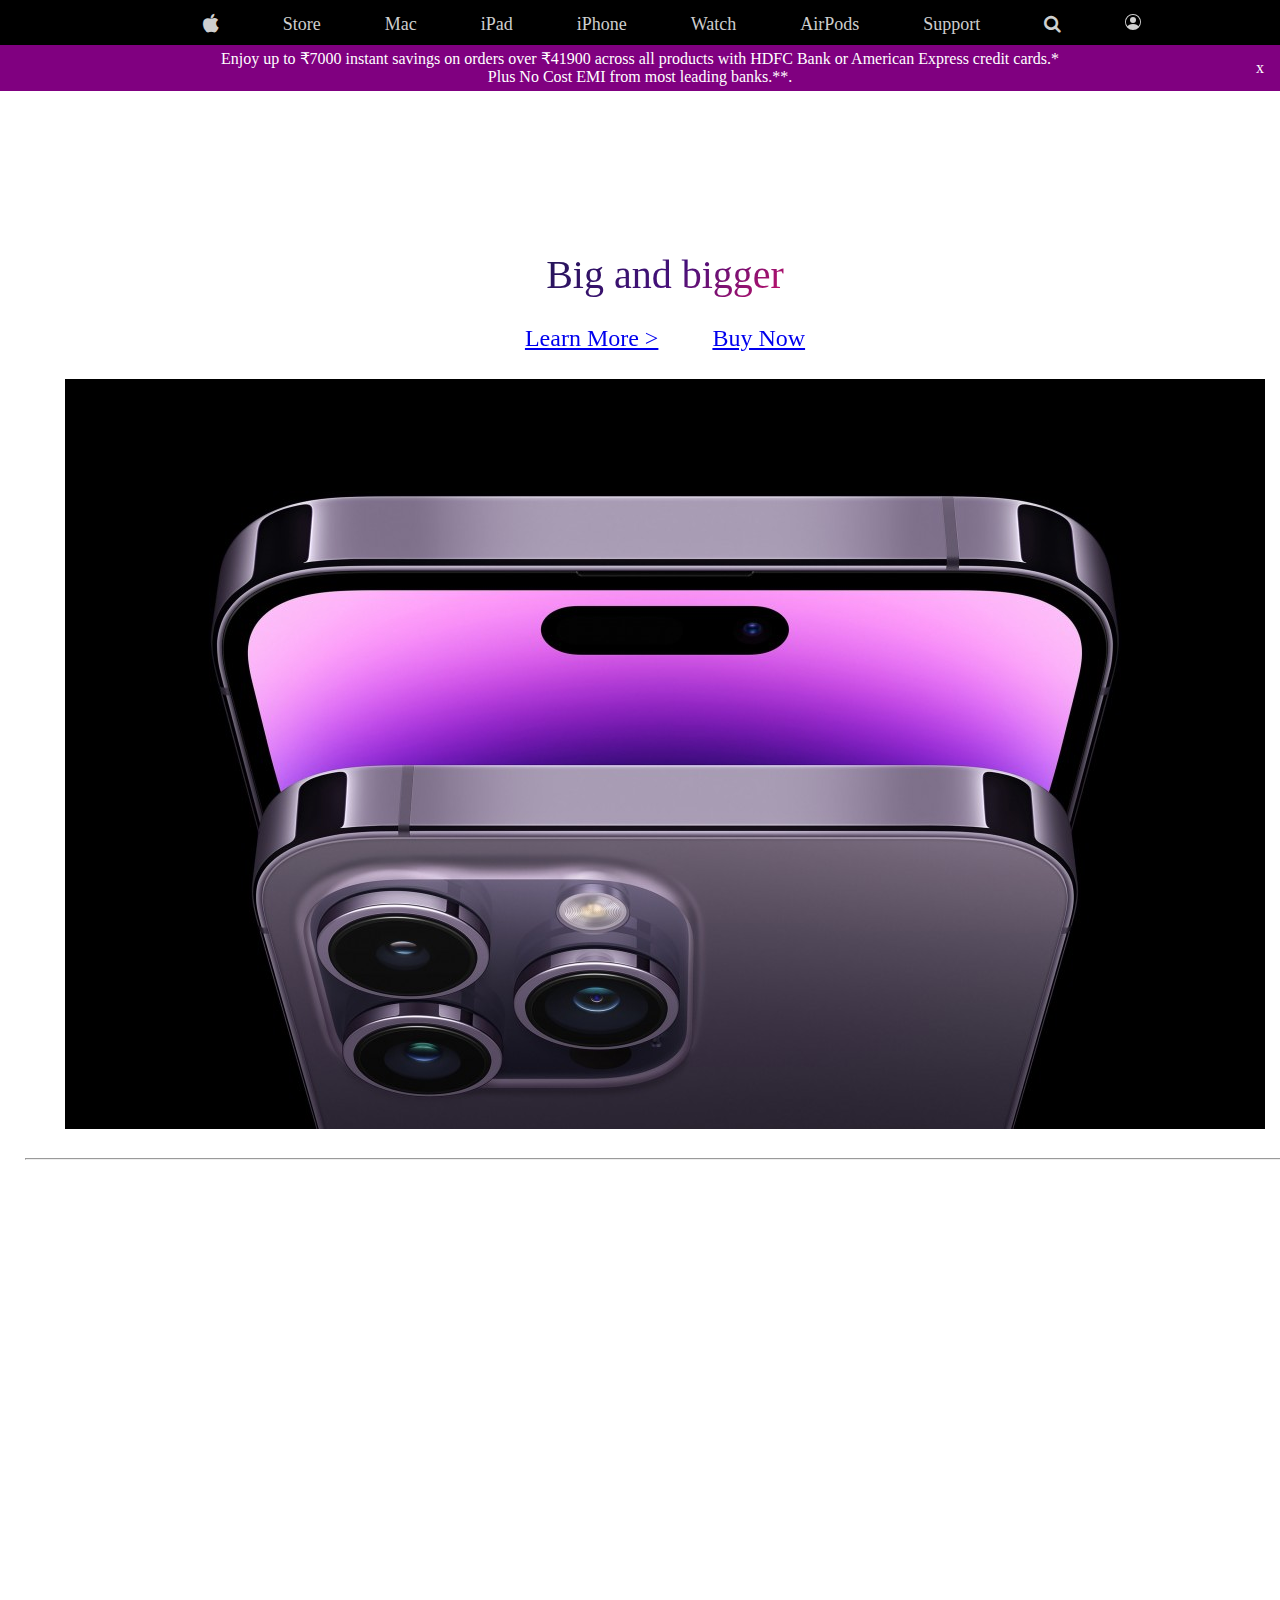
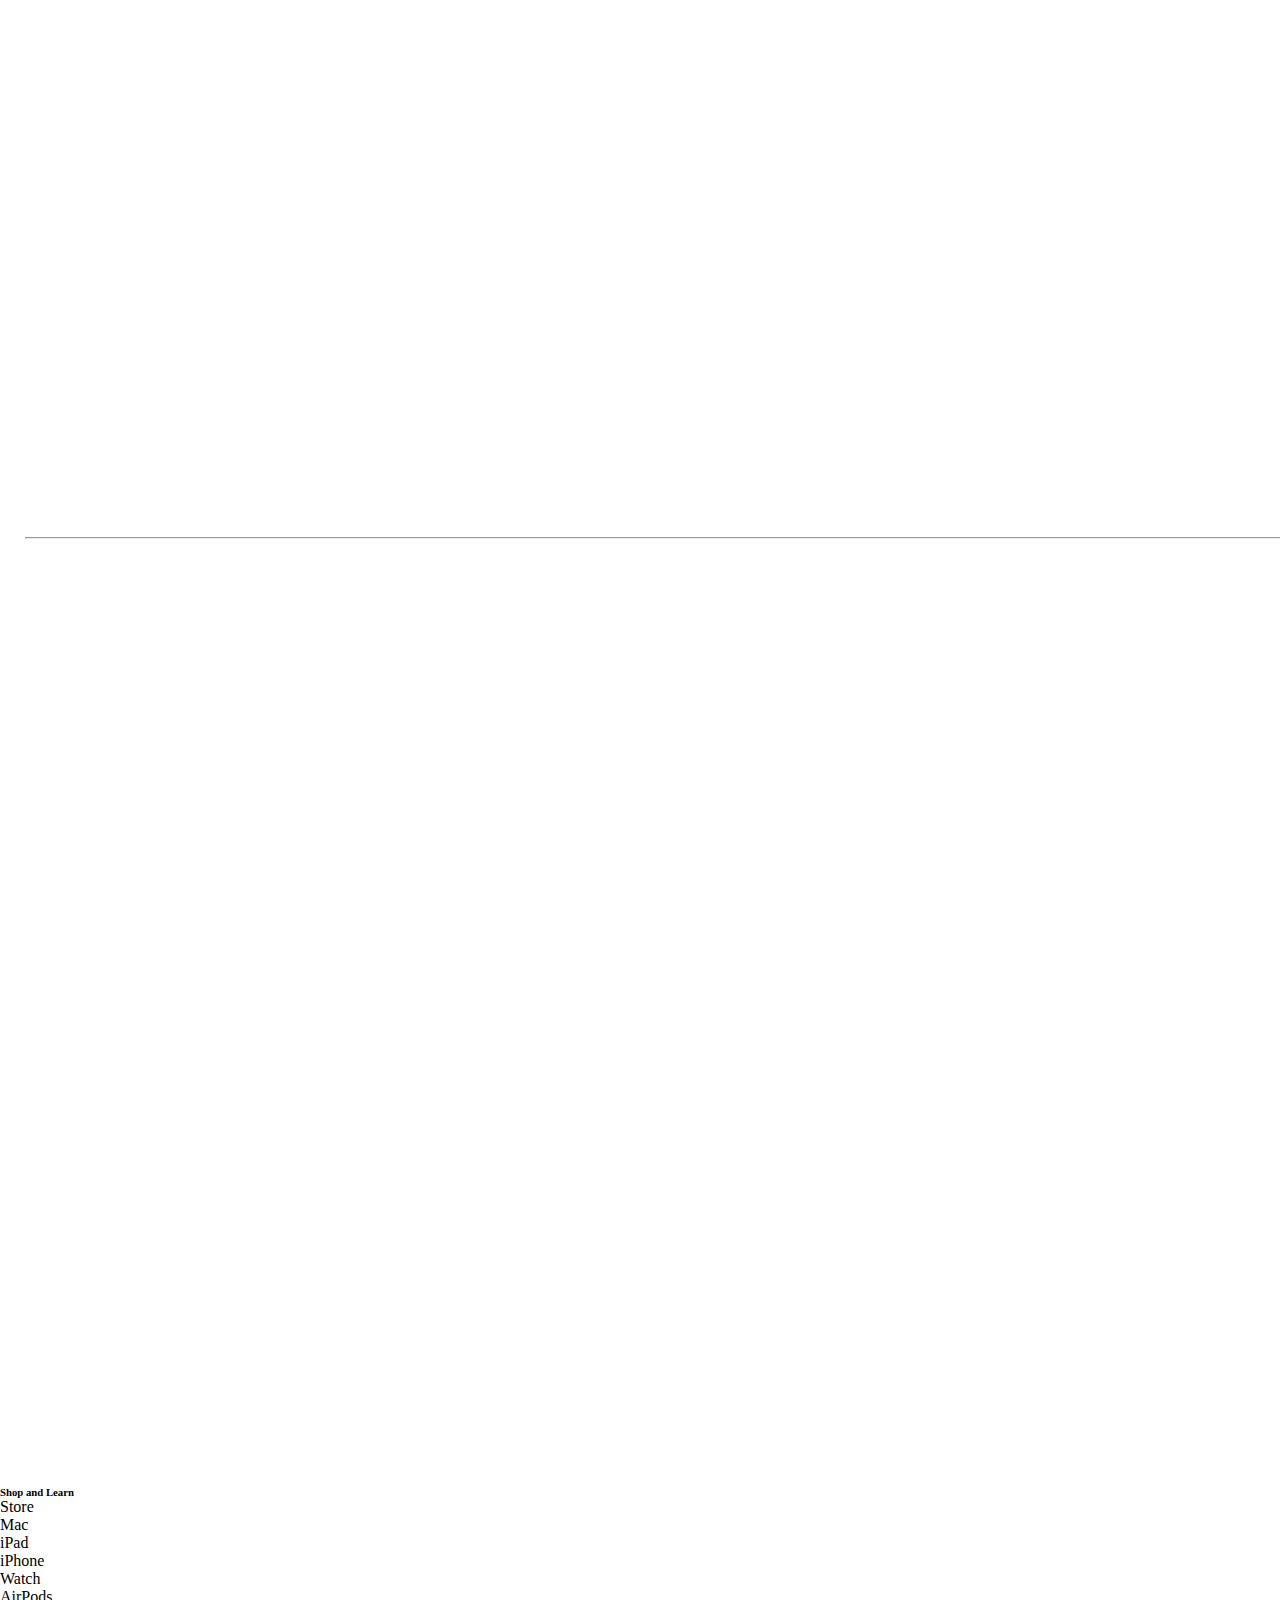
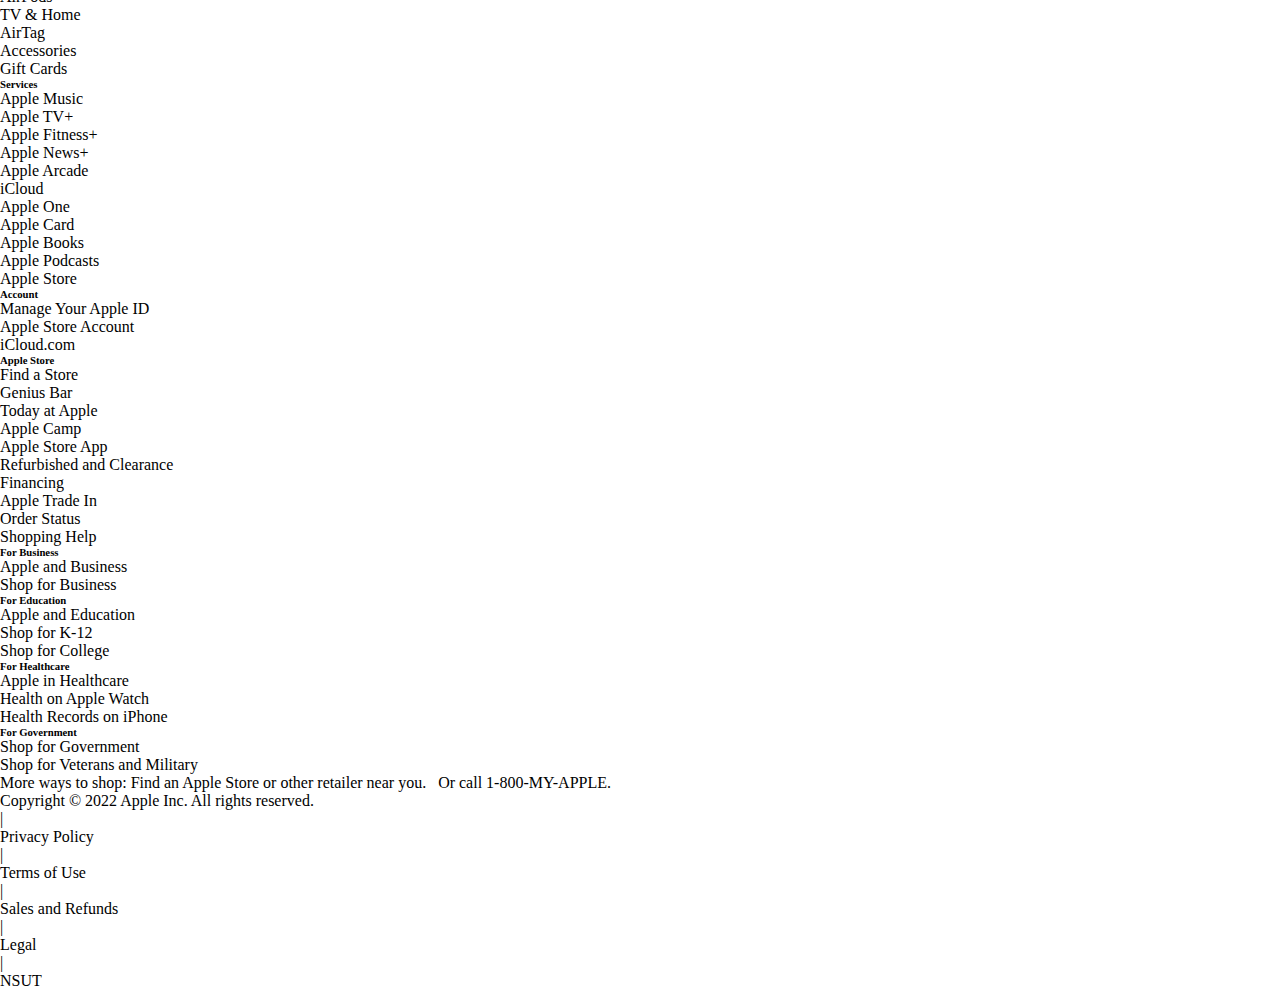
<file: index.html>
<!DOCTYPE html>
<html lang="en">

<head>
    <meta charset="UTF-8">
    <meta http-equiv="X-UA-Compatible" content="IE=edge">
    <meta name="viewport" content="width=device-width, initial-scale=1.0">
    <link rel="icon" href="images/appleLogo.jpg" type="image/icon type">
    <link rel="stylesheet" href="https://cdnjs.cloudflare.com/ajax/libs/font-awesome/4.7.0/css/font-awesome.min.css">
    <title>Apple_NSUT |Landing Page</title>
    <link href="https://unpkg.com/aos@2.3.1/dist/aos.css" rel="stylesheet">
    <link rel="stylesheet" href="animatechar.css">
    <link rel="stylesheet" href="style.css">
    <link rel="stylesheet" href="logoflip.css">
    <link rel="stylesheet" href="../navbar.css">
    
</head>

<body>
    <nav  style="width:100%"class="navbar">
        <ul>
            <li class="flipchar"> <a href="#"><i class="fa fa-apple" style="font-size:20px"></i></a> </li>
            <li > <a href="store/store.html">Store</a> </li>
        
            <li> <a href="mac/mac.html">Mac</a> </li>
            <li> <a href="ipad/ipad.html">iPad</a> </li>
            <li> <a href="i phone/iphone.html">iPhone</a> </li>
            <li> <a href="watch/watch.html">Watch</a> </li>
            <li> <a href="ipod/ipod.html">AirPods</a> </li>
            <li> <a href="support/support.html">Support</a> </li>
          
            <li> <a href="#"><is class="fa fa-search"></a> </li>
            <li> <a class="nav-link" href="log-in.html"><svg xmlns="http://www.w3.org/2000/svg" width="16" height="16" fill="currentColor" class="bi bi-person-circle" viewBox="0 0 16 16">
                <path d="M11 6a3 3 0 1 1-6 0 3 3 0 0 1 6 0z"/>
                <path fill-rule="evenodd" d="M0 8a8 8 0 1 1 16 0A8 8 0 0 1 0 8zm8-7a7 7 0 0 0-5.468 11.37C3.242 11.226 4.805 10 8 10s4.757 1.225 5.468 2.37A7 7 0 0 0 8 1z"/>
              </svg></a> </li>
        </ul>
    </nav>

    <div class="discount">
        Enjoy up to ₹7000 instant savings on orders over ₹41900 across all products with HDFC Bank or American Express
        credit cards.*<br>
        Plus No Cost EMI from most leading banks.**.<span class="close">x</span></li>
    </div>


    

    <div class="image">

        

        <div class="subimg" data-aos="fade-up"
        data-aos-anchor-placement="center-bottom">
            <div class="content">
                <h1 class="lists"  style="color:white" >iPhone 14</h1>
                <h2 style="color:white" class="animatechar">Big and bigger</h2>
               <ul>
                <li> <a href="#">Learn More ></i></a> </li>
                <li>  <a href="https://www.amazon.in/Apple-iPhone-14-128GB-Midnight/dp/B0BDHX8Z63" class="card-link " >Buy Now</a></li>
               </ul>
            </div>
           <img  class="mainphoto" src="iphone14pro.jpg" alt="img" >
        </div>
<hr>
        <div class="subimg" style="background-color:black" data-aos="fade-up"
        data-aos-anchor-placement="center-bottom">
            <div class="content">
                <h1 class="lists" style="color:white">iPhone 14 Pro</h1>
                <h2 style="color:white" class="animatechar">Pro. Beyond</h2>
               <ul>
                <li> <a href="#">Learn More ></i></a> </li>
                <li> <a href="#">Buy > </a> </li>
               </ul>
            </div>
            <a href="i phone/iphone.html " ><img class="mainphoto" src="14iphone.jpg" alt="img"  ></a>
        </div>
<hr>
        <div class="subimg" style="background-color:black" data-aos="fade-up"
        data-aos-anchor-placement="center-bottom">
            <div class="content">
                <h1 class="lists"style="color:white"> <i class="fa fa-apple"></i> Watch</h1>
                <h2  class="animatechar">Series 8</h2>
               <ul>
                <li> <a href="#">Learn More ></i></a> </li>
                <li> <a href="#">Buy > </a> </li>
               </ul>
            </div>
            <img  class="mainphoto" src="watch.png" alt="img">
        </div>
    </div>

  <footer>
<div class="footmain">

<div class="footlist"><h6>Shop and Learn</h6>
   <ul>
   <li> Store</li>
   <li> Mac</li>
   <li> iPad</li>
   <li> iPhone</li>
   <li> Watch</li>
   <li> AirPods</li>
   <li> TV & Home</li>
   <li> AirTag</li>
   <li> Accessories</li>
   <li> Gift Cards</li>
</ul>
</div>
<div class="footlist">
   <h6> Services</h6>
   <ul>
       <li> Apple Music</li>
        <li>Apple TV+</li>
        <li>Apple Fitness+</li>
        <li>Apple News+</li>
        <li>Apple Arcade</li>
        <li>iCloud</li>
        <li>Apple One</li>
        <li>Apple Card</li>
        <li>Apple Books</li>
        <li>Apple Podcasts</li>
        <li>Apple Store</li>
    </ul>
       
   
    
       <h6> Account</h6>
       <ul>
       <li> Manage Your Apple ID </li>
       <li> Apple Store Account </li>
       <li> iCloud.com     </li>
</ul>
</div>
<div class="footlist">
   <h6> Apple Store</h6>
   <ul>
      <li>Find a Store</li>
      <li>Genius Bar</li>
      <li>Today at Apple</li>
      <li>Apple Camp</li>
      <li>Apple Store App</li>
      <li>Refurbished and Clearance</li>
      <li>Financing</li>
      <li>Apple Trade In</li>
      <li>Order Status</li>
      <li>Shopping Help</li>
</ul>
</div>
<div class="footlist"> <h6>For Business</h6>
   <ul>
   <li> Apple and Business</li>
   <li> Shop for Business</li></ul>
     <h6>For Education</h6>
    <ul><li>Apple and Education</li>
    <li>Shop for K-12</li>
    <li>Shop for College</li></ul>
     <h6>For Healthcare</h6>
   <ul> <li>Apple in Healthcare</li>
    <li>Health on Apple Watch</li>
    <li>Health Records on iPhone</li></ul>
    <h6>For Government</h6>
   <ul> <li>Shop for Government</li>
    <li>Shop for Veterans and Military</li></ul>

</div>
<div class="footlist"></div>

</div>
<div class="foottext">More ways to shop: Find an Apple Store or other retailer near you. &nbsp; Or call 1-800-MY-APPLE.</div>

<div class="footlast">
    <div class="lastlist">Copyright © 2022 Apple Inc. All rights reserved.</div>
    
    <div class="lastlist">|</div>
    <div class="lastlist">Privacy Policy</div>
    <div class="lastlist">|</div>
    <div class="lastlist"> Terms of Use</div>
    <div class="lastlist">|</div>
    <div class="lastlist"> Sales and Refunds</div>
    <div class="lastlist">|</div>
    <div class="lastlist"> Legal</div>
    <div class="lastlist">|</div>
    <div class="lastlist"> NSUT</div>
</div>

  </footer>



</body>





<script src="script.js"></script>
<script src="https://unpkg.com/aos@2.3.1/dist/aos.js"></script>
      <script>
        AOS.init();
      </script>
      <script src="../script.js"></script>
</html>
</file>
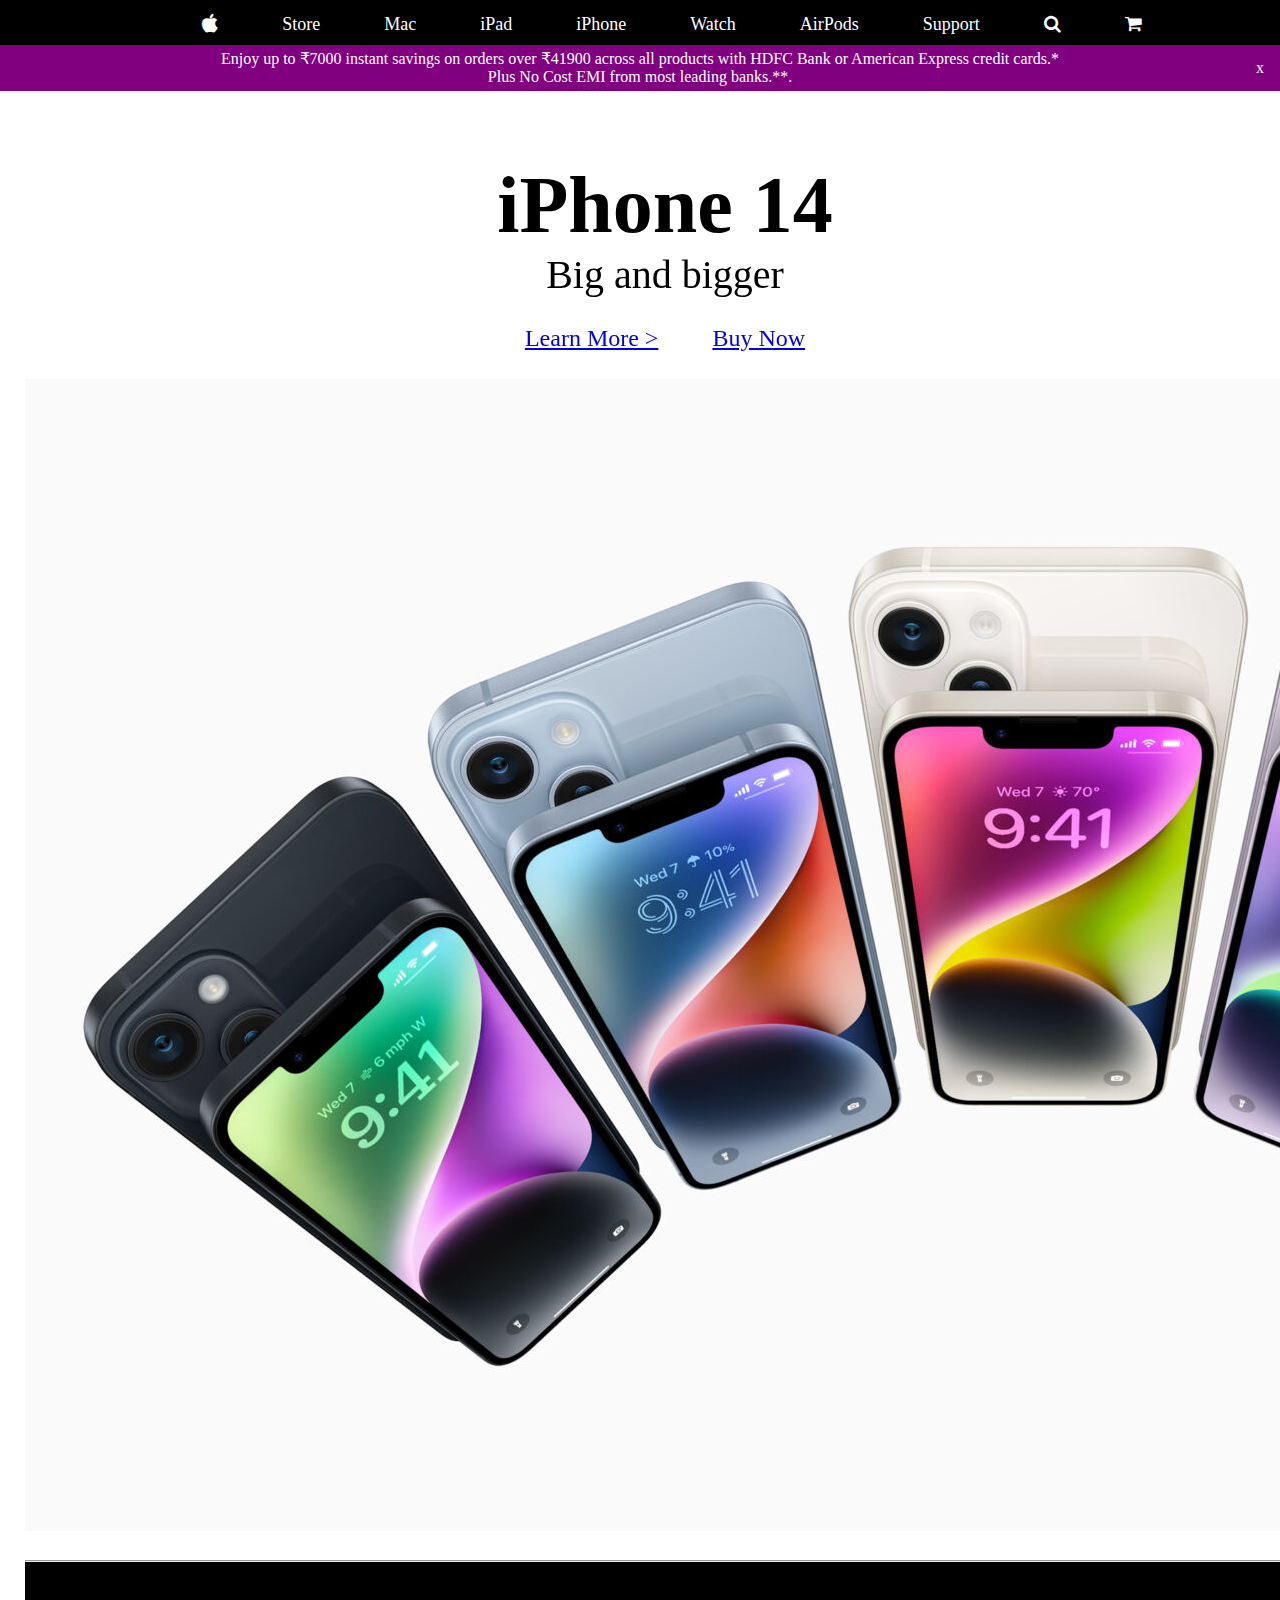
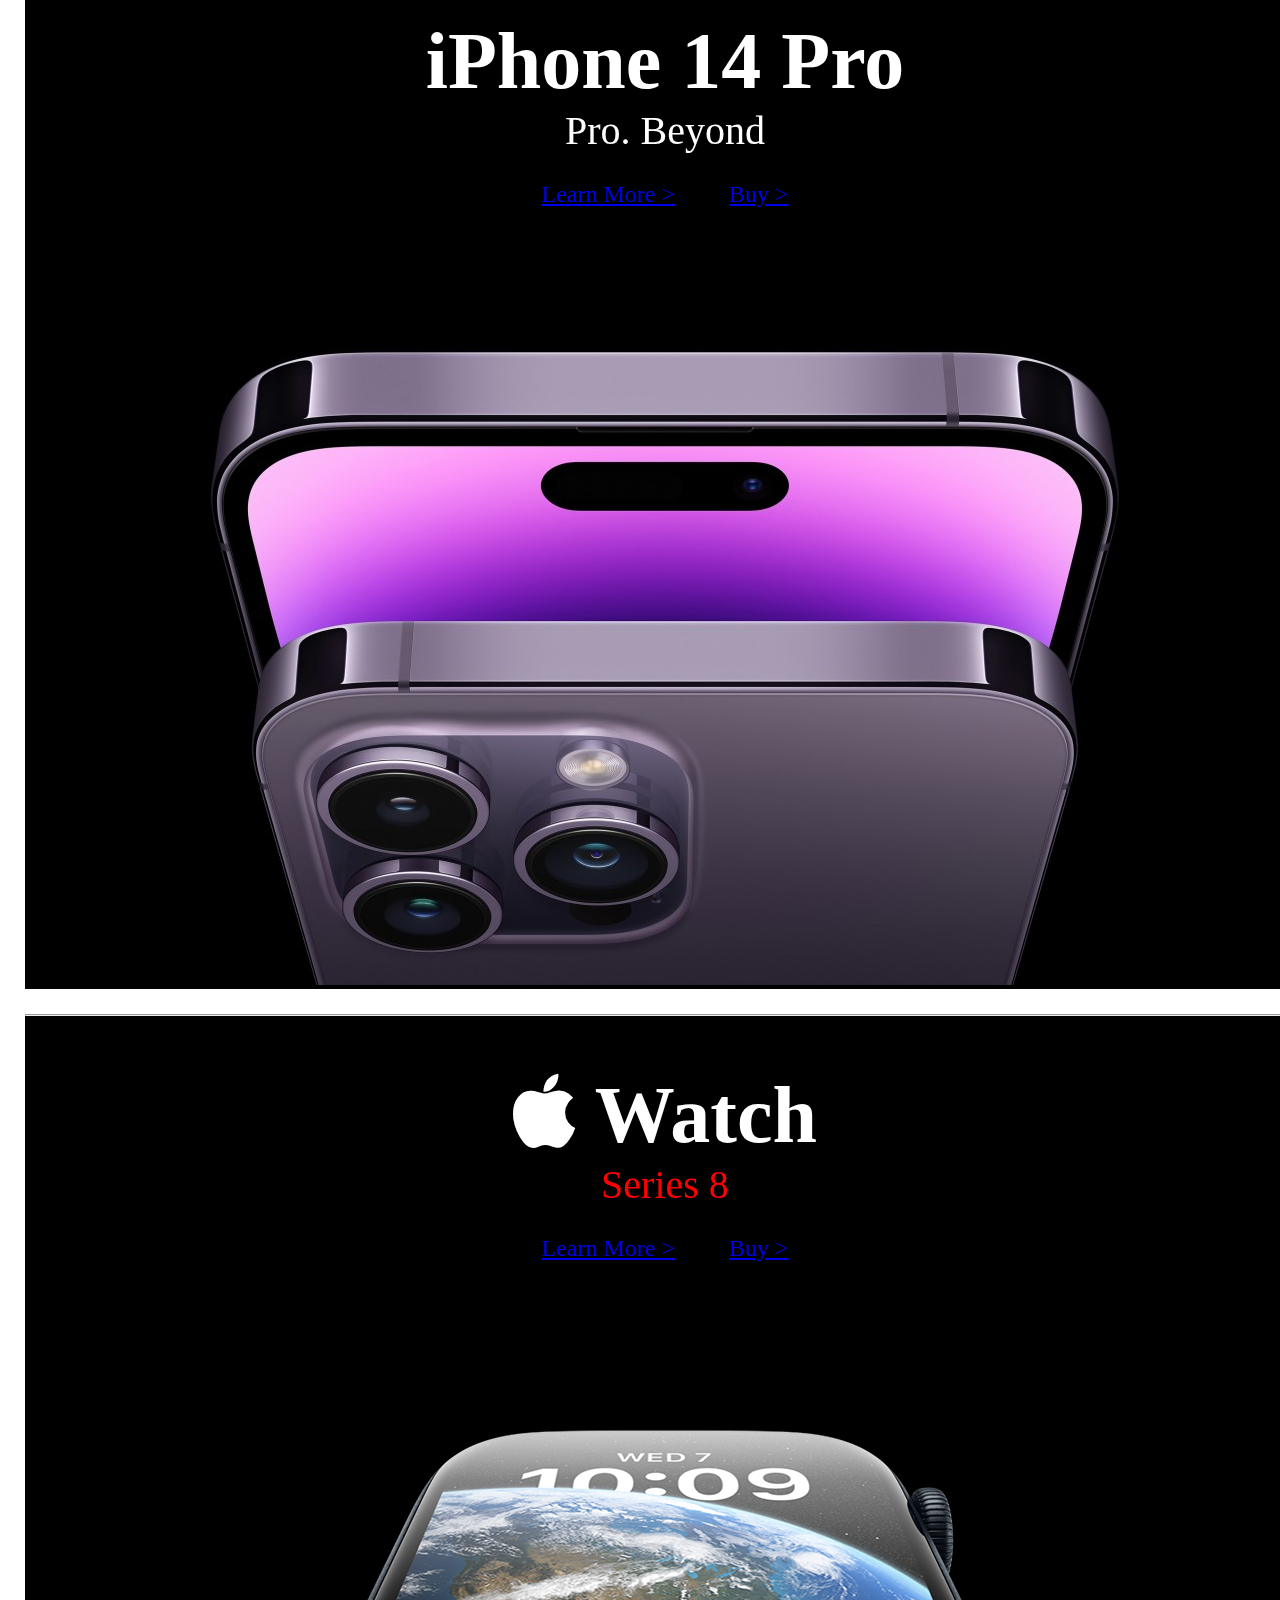
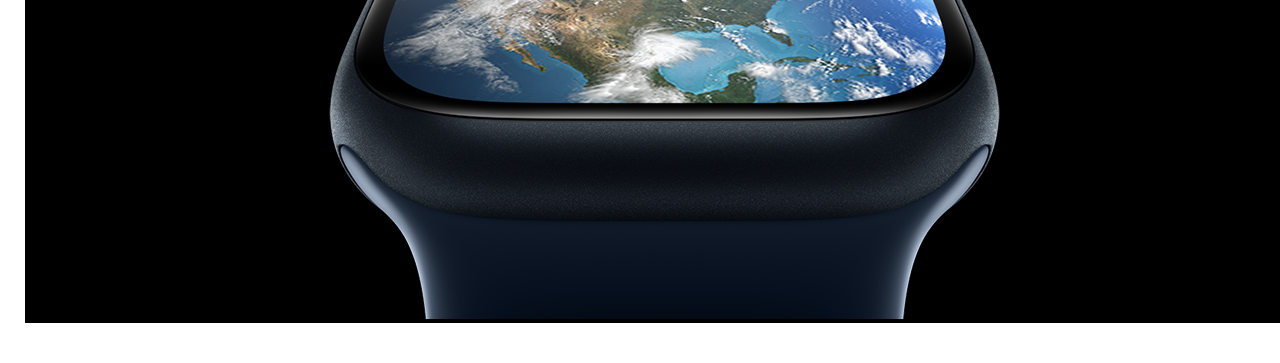
<file: new.html>
<!DOCTYPE html>
<html lang="en">

<head>
    <meta charset="UTF-8">
    <meta http-equiv="X-UA-Compatible" content="IE=edge">
    <meta name="viewport" content="width=device-width, initial-scale=1.0">
    <link rel="icon" href="images/appleLogo.jpg" type="image/icon type">
    <link rel="stylesheet" href="https://cdnjs.cloudflare.com/ajax/libs/font-awesome/4.7.0/css/font-awesome.min.css">
    <title>Apple_NSUT |Landing Page</title>
    <link rel="stylesheet" href="style.css">
    <link href="https://unpkg.com/aos@2.3.1/dist/aos.css" rel="stylesheet">
</head>

<body>
    <nav  style="width:100%"class="navbar">
        <ul>
            <li> <a href="#"><i class="fa fa-apple" style="font-size:20px"></i></a> </li>
            <li> <a href="store/store.html">Store</a> </li>
            <li> <a href="mac/mac.html">Mac</a> </li>
            <li> <a href="ipad/ipad.html">iPad</a> </li>
            <li> <a href="i phone/iphone.html">iPhone</a> </li>
            <li> <a href="watch/watch.html">Watch</a> </li>
            <li> <a href="ipod/ipod.html">AirPods</a> </li>
            <li> <a href="support/support.html">Support</a> </li>
            <li> <a href="#"><is class="fa fa-search"></i></a> </li>
            <li> <a href="order/order.html"><i class="fa fa-shopping-cart"></i></a> </li>
        </ul>
    </nav>

    <div class="discount">
        Enjoy up to ₹7000 instant savings on orders over ₹41900 across all products with HDFC Bank or American Express
        credit cards.*<br>
        Plus No Cost EMI from most leading banks.**.<span class="close">x</span></li>
    </div>


    

    <div class="image" data-aos="zoom-in-down" data-aos-duration="3000">

        

        <div class="subimg">
            <div class="content">
                <h1 class="lists">iPhone 14</h1>
                <h2>Big and bigger</h2>
               <ul>
                <li> <a href="#">Learn More ></i></a> </li>
                <li>  <a href="https://www.amazon.in/Apple-iPhone-14-128GB-Midnight/dp/B0BDHX8Z63" class="card-link " >Buy Now</a></li>
               </ul>
            </div>
           <img  class="mainphoto" src="iphone14.jpg" alt="img" >
        </div>
<hr>
        <div class="subimg" style="background-color:black">
            <div class="content">
                <h1 class="lists" style="color:white">iPhone 14 Pro</h1>
                <h2 style="color:white">Pro. Beyond</h2>
               <ul>
                <li> <a href="#">Learn More ></i></a> </li>
                <li> <a href="#">Buy > </a> </li>
               </ul>
            </div>
            <a href="i phone/iphone.html " ><img class="mainphoto" src="iphone14pro.jpg" alt="img"  ></a>
        </div>
<hr>
        <div class="subimg" style="background-color:black">
            <div class="content">
                <h1 class="lists"style="color:white"> <i class="fa fa-apple"></i> Watch</h1>
                <h2 style="color:red">Series 8</h2>
               <ul>
                <li> <a href="#">Learn More ></i></a> </li>
                <li> <a href="#">Buy > </a> </li>
               </ul>
            </div>
            <img  class="mainphoto" src="watch.png" alt="img">
        </div>
    </div>
</body>





<script src="script.js"></script>
<script src="https://unpkg.com/aos@2.3.1/dist/aos.js"></script>
<script>
    AOS.init();
</script>

</html>
</file>
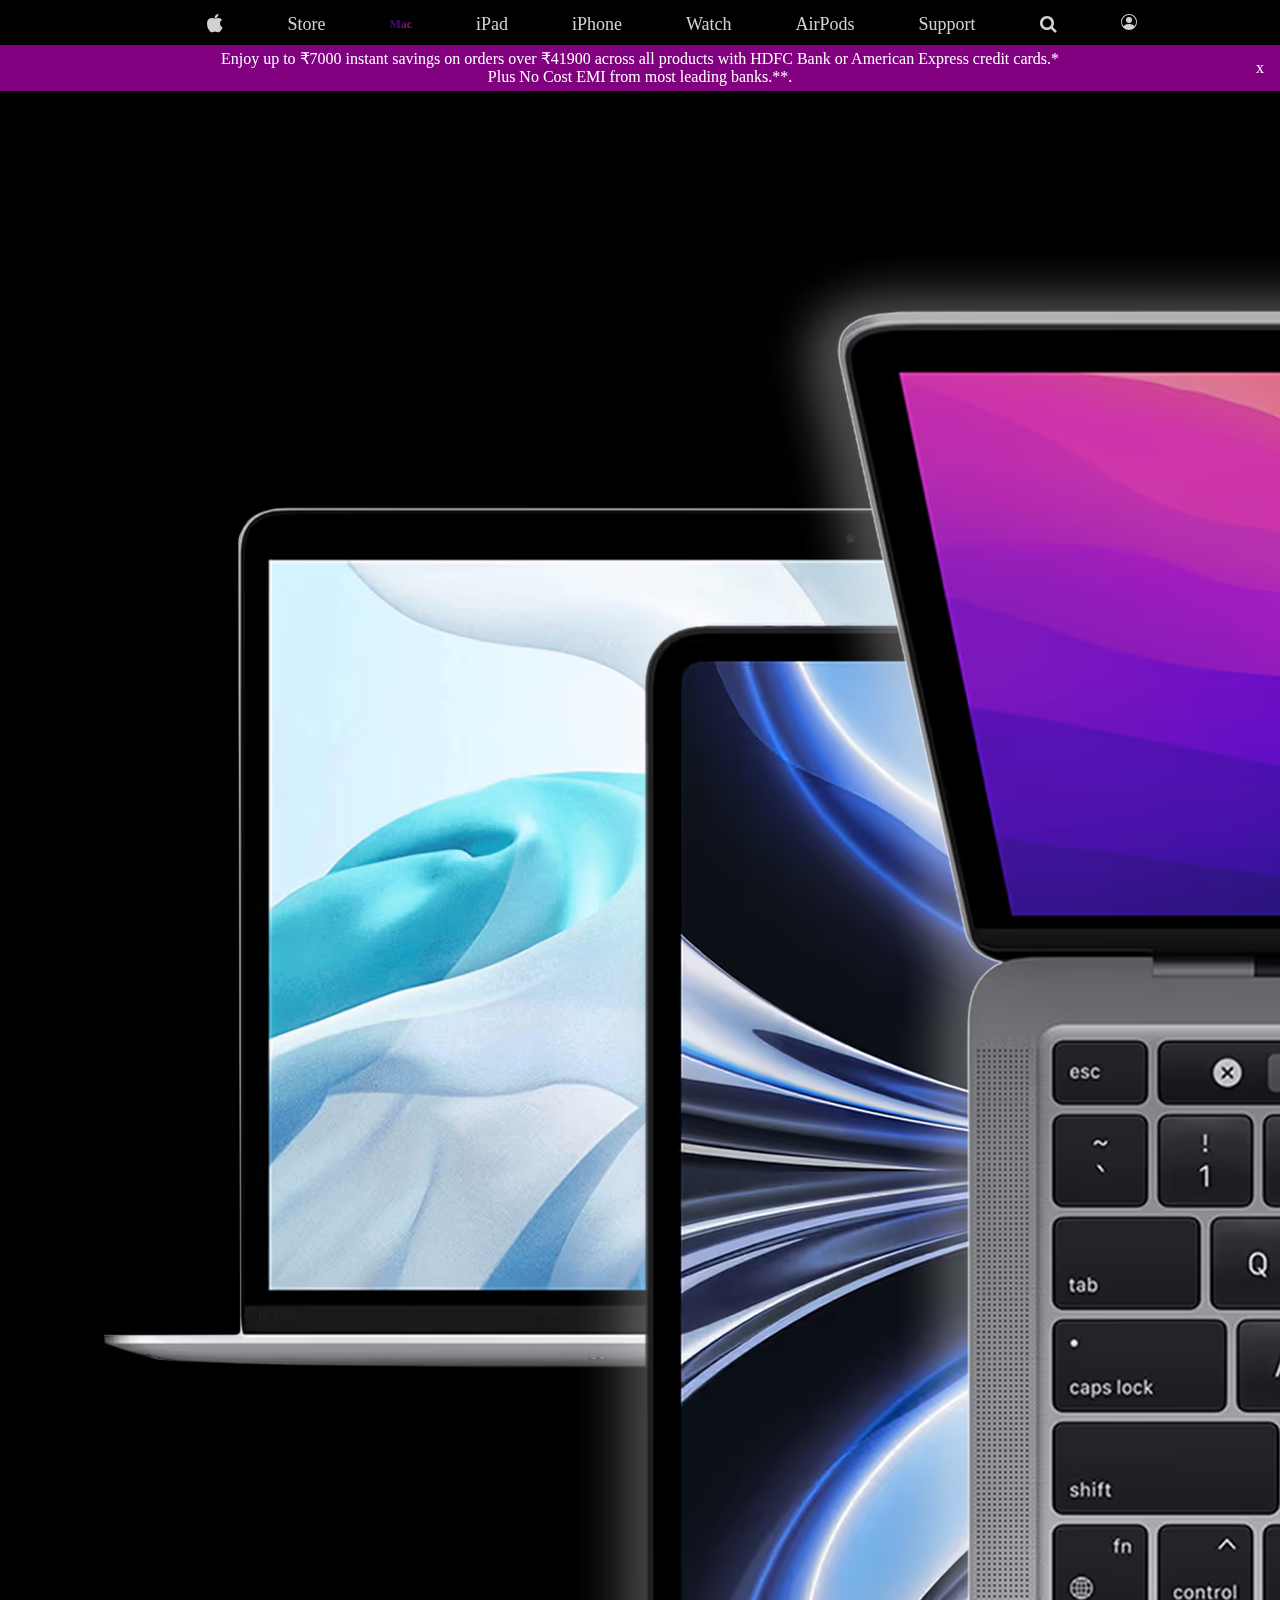
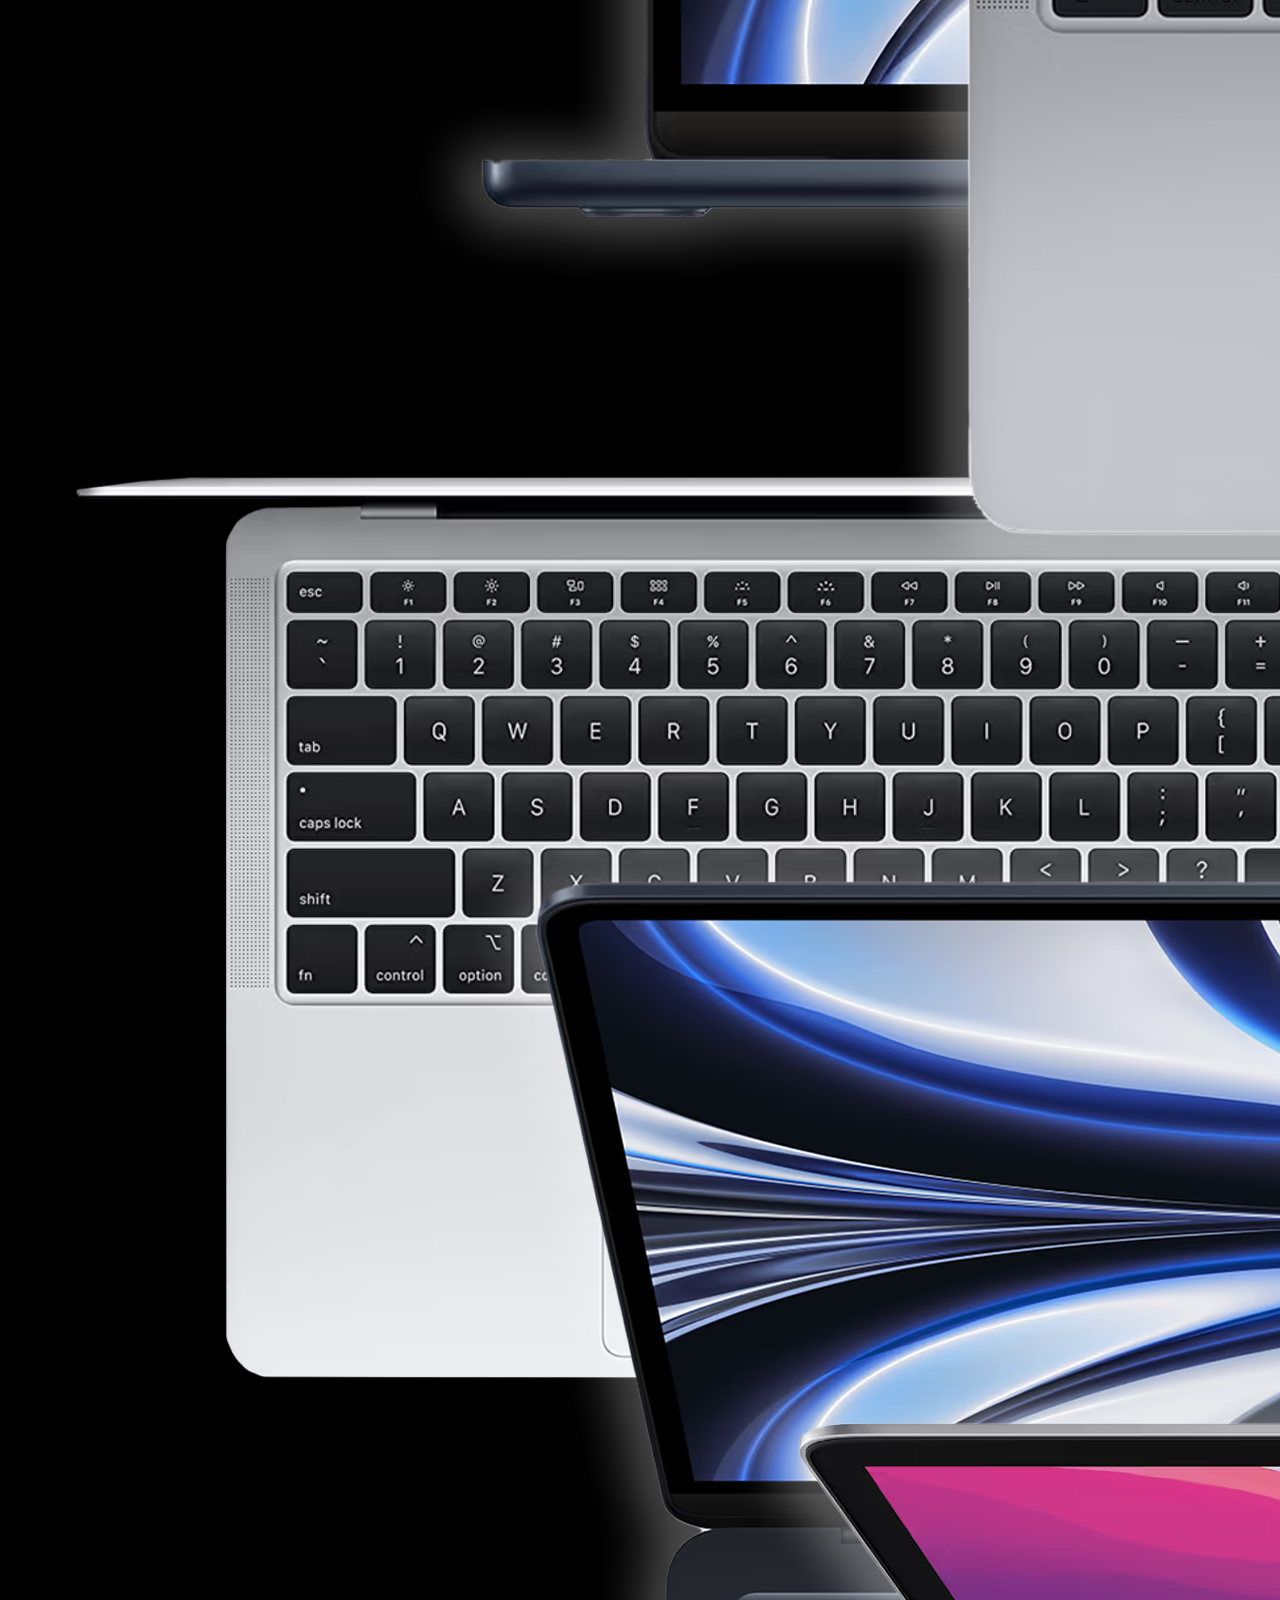
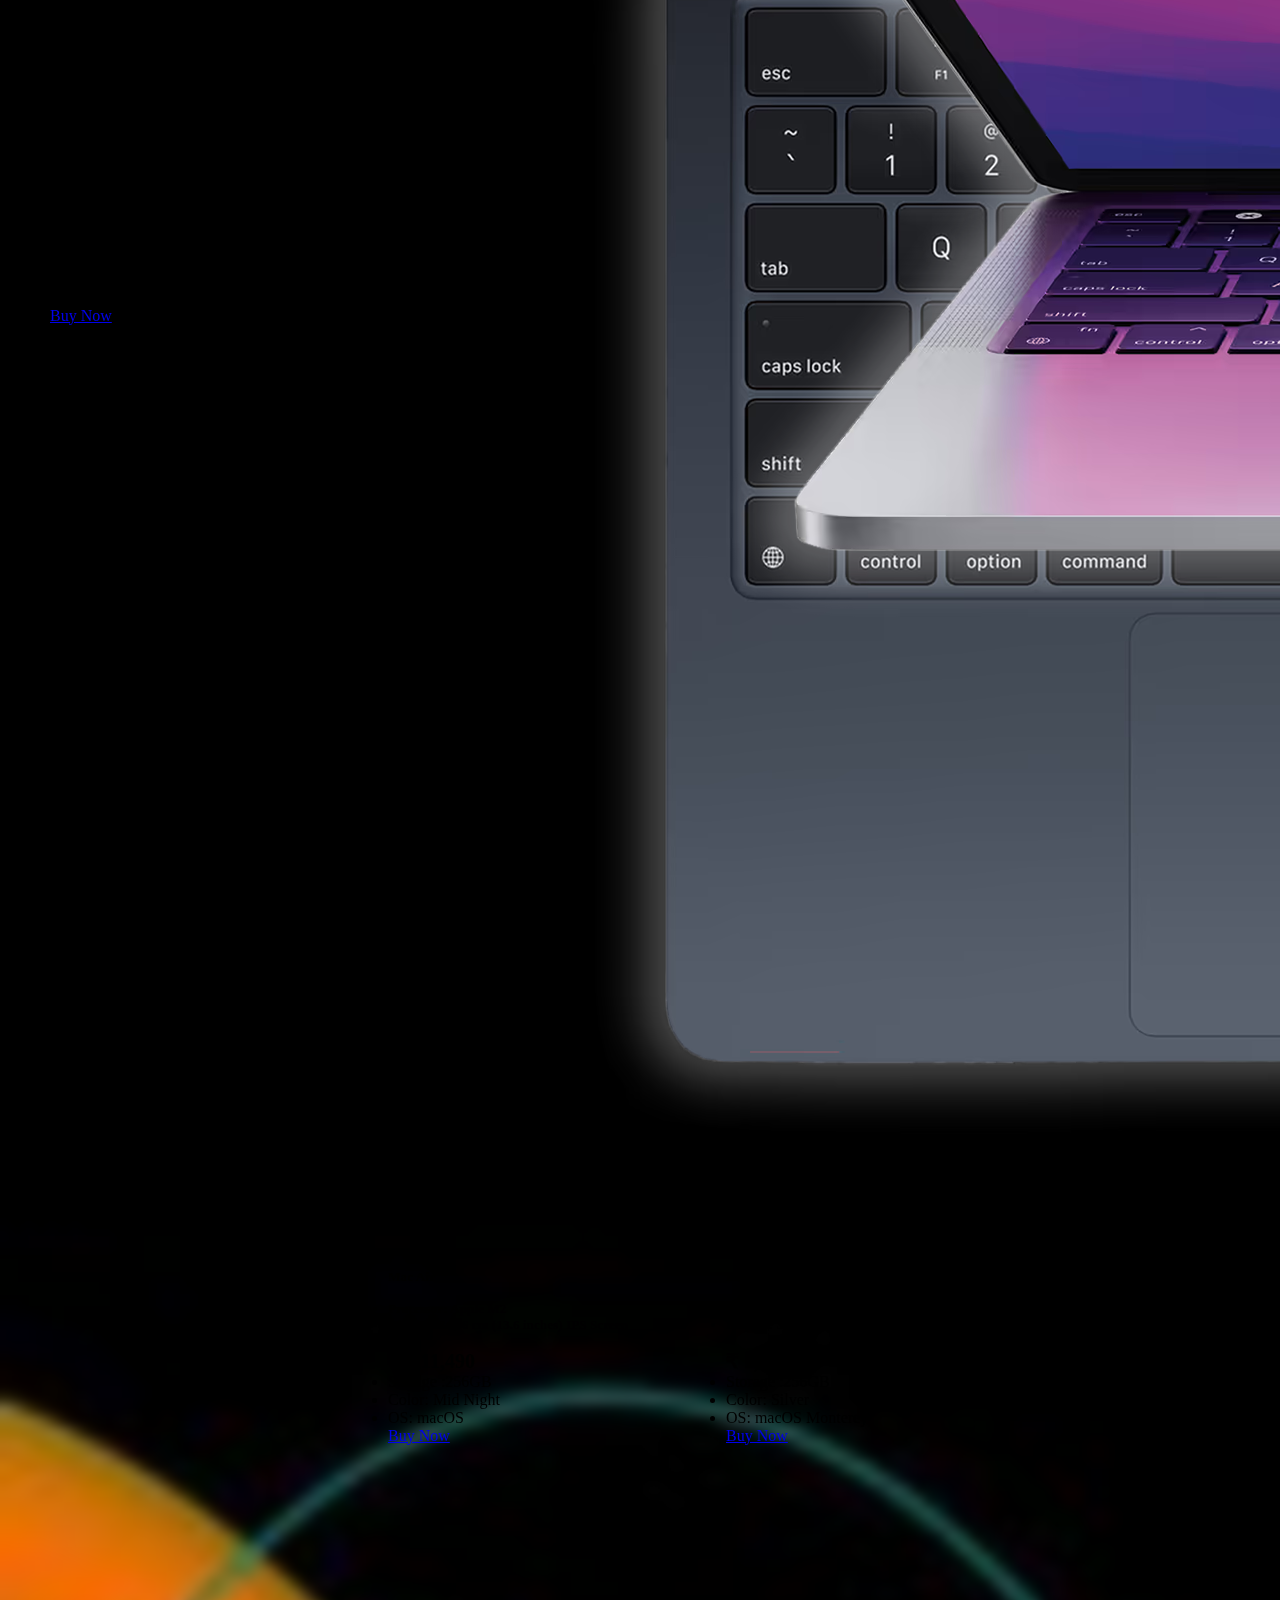
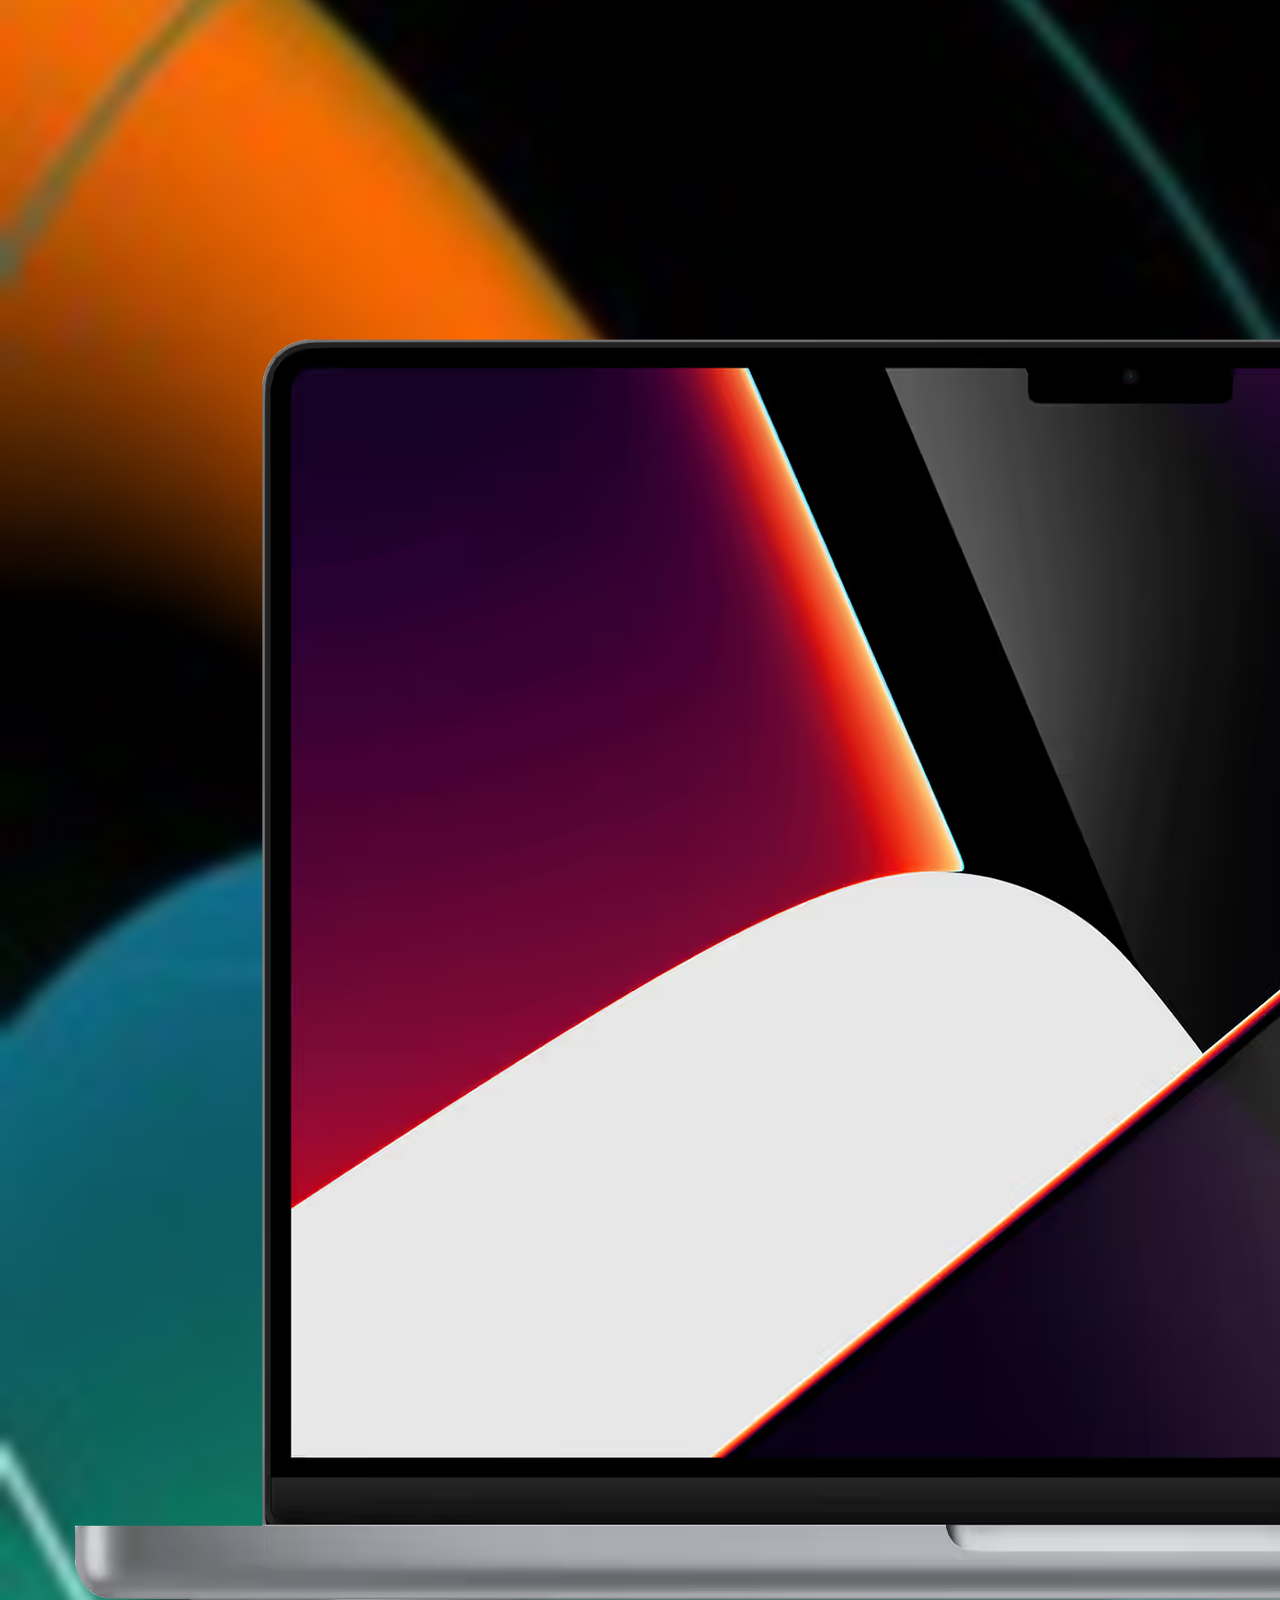
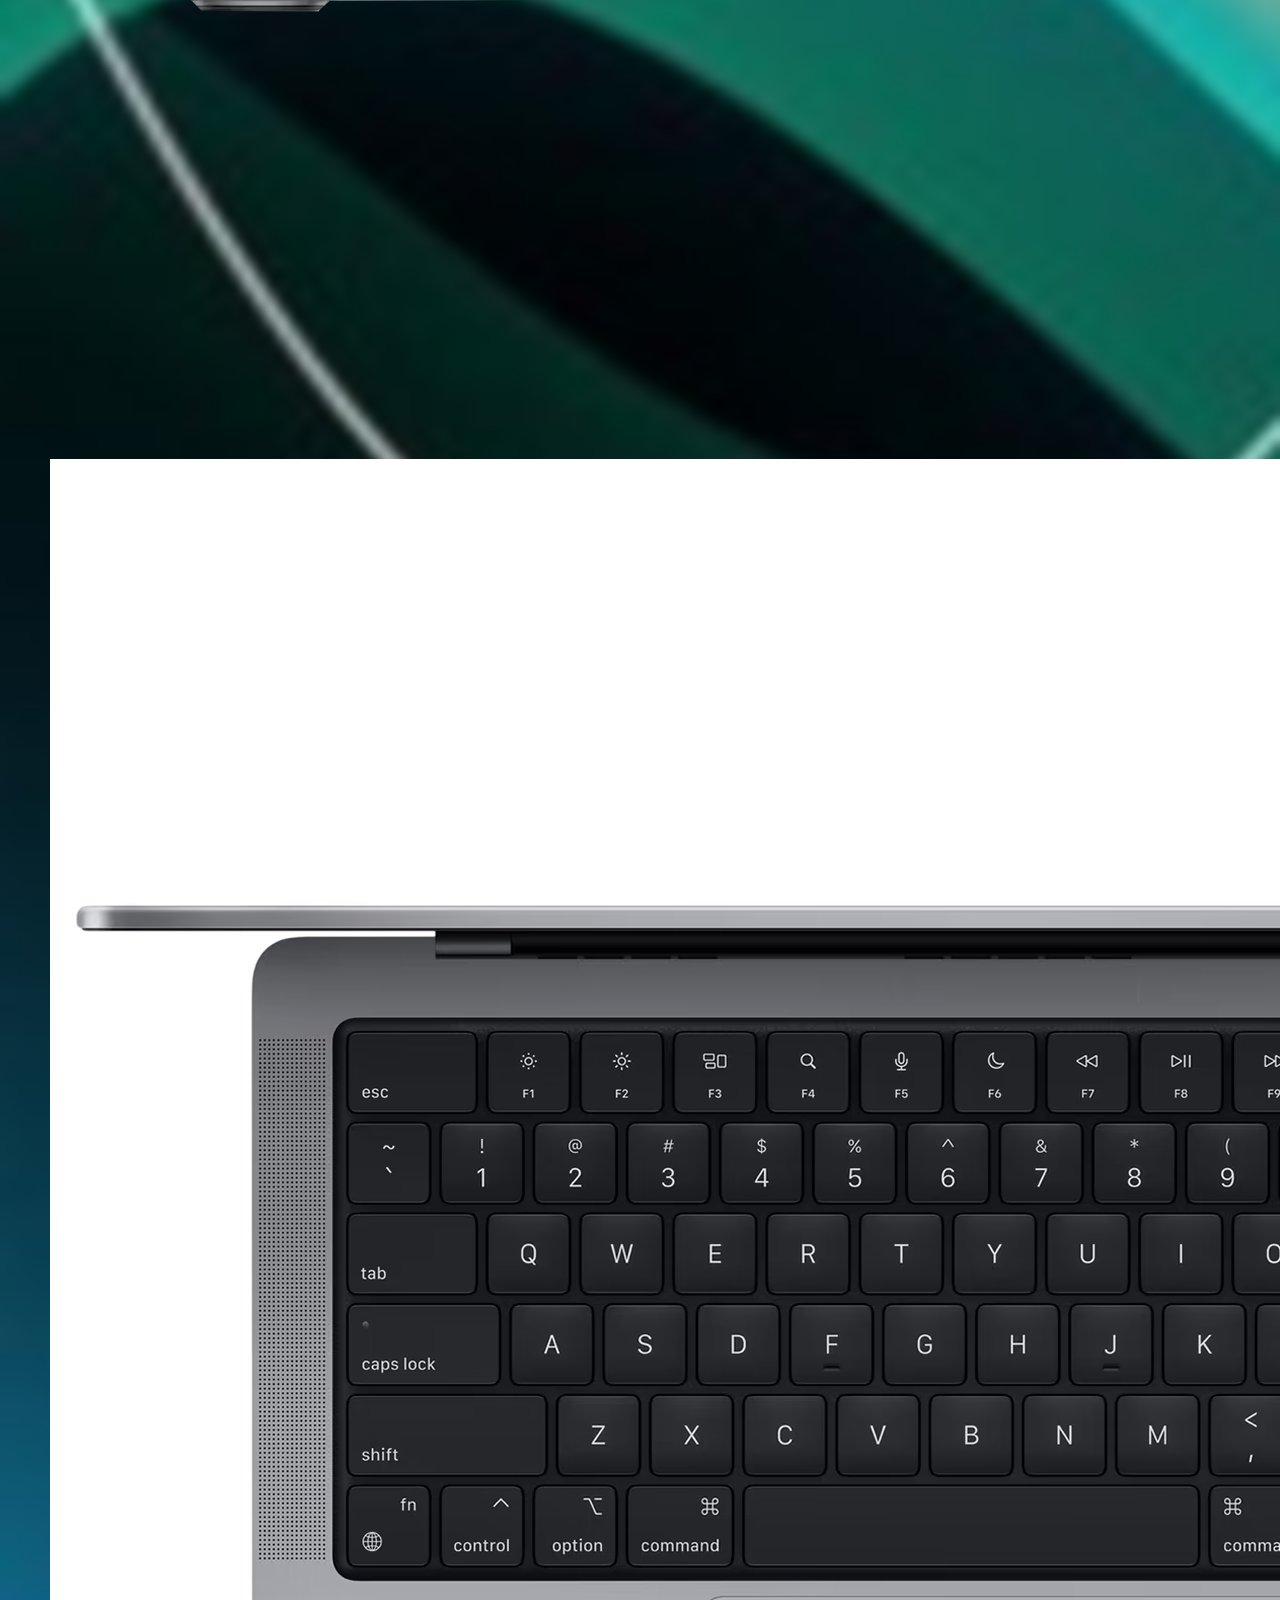
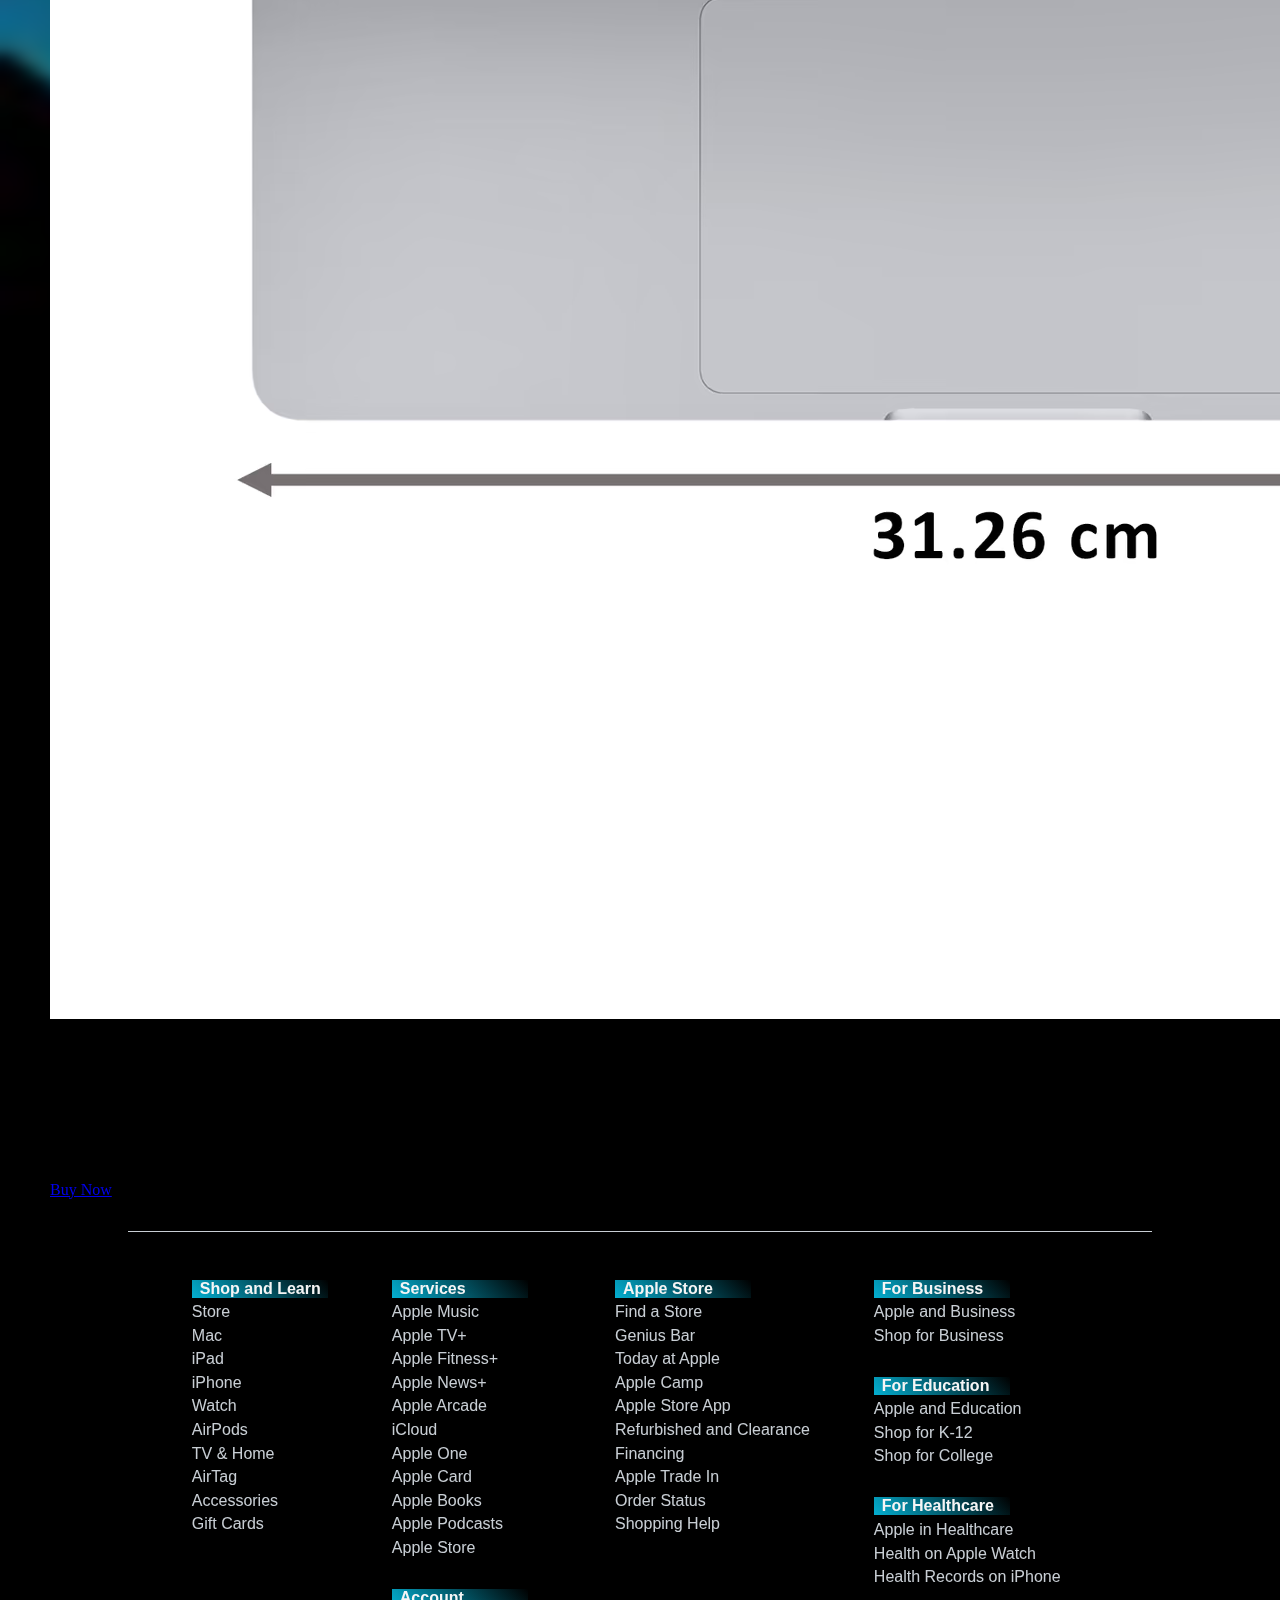
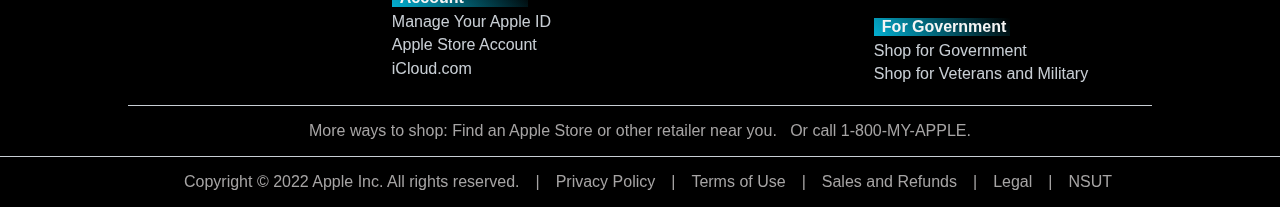
<file: mac/mac.html>
<!DOCTYPE html>
<html lang="en">
<head>
    <meta charset="UTF-8">
    <meta http-equiv="X-UA-Compatible" content="IE=edge">
    <link rel="icon" href="../images/appleLogo.jpg" type="image/icon type">
    <meta name="viewport" content="width=device-width, initial-scale=1.0">
    <link rel="icon" href="images/appleLogo.jpg" type="image/icon type">
    <link href="https://cdn.jsdelivr.net/npm/bootstrap@5.2.2/dist/css/bootstrap.min.css" rel="stylesheet" integrity="sha384-Zenh87qX5JnK2Jl0vWa8Ck2rdkQ2Bzep5IDxbcnCeuOxjzrPF/et3URy9Bv1WTRi" crossorigin="anonymous">
    <link rel="stylesheet" href="https://cdnjs.cloudflare.com/ajax/libs/font-awesome/4.7.0/css/font-awesome.min.css">
    <link href="https://unpkg.com/aos@2.3.1/dist/aos.css" rel="stylesheet">
    <link href="mac.css" rel="stylesheet">
    <title>Mac</title>
    <link rel="stylesheet" href="../logoflip.css">
    <link rel="stylesheet" href="../navbar.css">
    <link rel="stylesheet" href="../animatechar.css">
  
</head>
<body>
    <nav class="navbar">
        <ul>
          <li class="flipchar"> <a href="../index.html"><i class="fa fa-apple" style="font-size:20px"></i></a> </li>
          <li> <a href="../store/store.html">Store</a> </li>
          <li class="animatechar"> <a href="mac.html">Mac</a> </li>
          <li> <a href="../ipad/ipad.html">iPad</a> </li>
          <li> <a href="../i phone/iphone.html">iPhone</a> </li>
          <li> <a href="../watch/watch.html">Watch</a> </li>
          <li> <a href="../ipod/ipod.html">AirPods</a> </li>
          <li> <a href="../support/support.html">Support</a> </li>
          <li> <a href="#"><i class="fa fa-search"></i></a> </li>
          <li><a class="nav-link" href="../log-in.html"><svg xmlns="http://www.w3.org/2000/svg" width="16" height="16" fill="currentColor" class="bi bi-person-circle" viewBox="0 0 16 16">
            <path d="M11 6a3 3 0 1 1-6 0 3 3 0 0 1 6 0z"/>
            <path fill-rule="evenodd" d="M0 8a8 8 0 1 1 16 0A8 8 0 0 1 0 8zm8-7a7 7 0 0 0-5.468 11.37C3.242 11.226 4.805 10 8 10s4.757 1.225 5.468 2.37A7 7 0 0 0 8 1z"/>
          </svg></a> </li>
        </ul>
    </nav>

    <div class="discount">
        Enjoy up to ₹7000 instant savings on orders over ₹41900 across all products with HDFC Bank or American Express
        credit cards.*<br>
        Plus No Cost EMI from most leading banks.**.<span class="close">x</span></li>
    </div>
    <div class="products">
      <div class="card"  >
        <img src="../images/macm1.jpg" class="card-img-top" alt="...">
        <img src="../images/macupward.jpg" class="card-img-top" alt="...">
        <div class="card-body">
          <h5 class="card-title"> MacBook Air <br><br>
            <ul>
              <li>Processor: Apple M1</li>
                <li>Display: 33.78 cms (13.3 inches) LED-Backlit</li>
            </ul>
            <br><p style="font-size: 20px;">₹ 91,000</p></h5>
          
        </div>
        <ul class="list-group list-group-flush">
          <li class="list-group-item">Storage :256GB</li>
          <li class="list-group-item">Color: Silver</li>
          <li class="list-group-item">OS: macOS Big Sur</li>
        </ul>
        <div class="card-body" >
          <a href="https://www.croma.com/apple-macbook-air-2020-m1-13-3-inch-8gb-256gb-macos-big-sur-silver-/p/256712?utm_source=google&utm_medium=ps&utm_campaign=sok_pmax-high_aov&gclid=Cj0KCQiA99ybBhD9ARIsALvZavVHAvvXZPt0drz0HiK_Hkt1U_JHBjIBKGSPdOQBrHfwwFVOLueGk8AaAtleEALw_wcB" class="card-link " >Buy Now</a>
         
        </div>
      </div>
      <div class="card"  >
        <img src="../images/macm2.jpg" class="card-img-top" alt="...">
        <img src="../images/macm2upward.jpg" class="card-img-top" alt="...">
        <div class="card-body">
          <h5 class="card-title"> Mac Air <br><br>
            <ul>
              <li>Processor: Apple M2</li>
                <li>Display: 34.46 cm (13.6 inches) IPS Screen</li>
            </ul>
            <br><p style="font-size: 20px;">₹ 1,11,490</p></h5>
          
        </div>
        <ul class="list-group list-group-flush">
          <li class="list-group-item">Storage :256GB</li>
          <li class="list-group-item">Color: Mid Night</li>
          <li class="list-group-item">OS: macOS</li>
        </ul>
        <div class="card-body" >
          <a href="https://www.croma.com/apple-macbook-air-2022-m2-13-6-inch-8gb-256gb-macos-midnight-/p/256603?utm_source=google&utm_medium=ps&utm_campaign=sok_pmax_nca-all_categories&gclid=Cj0KCQiA99ybBhD9ARIsALvZavXj8t7uPfsQtTTbI-SxBykVDR2UchBSj2TQHEEJqjOwwlzJ-v2p9xQaAuc4EALw_wcB" class="card-link " >Buy Now</a>
         
        </div>
      </div>
      <div class="card"  >
        <img src="../images/Macpro13.jpg" class="card-img-top" alt="...">
        <img src="../images/macbookpro13upward.jpg" class="card-img-top" alt="...">
        <div class="card-body">
          <h5 class="card-title"> MacBook Pro 13' <br><br>
            <ul>
              <li>Processor: Apple M2</li>
                <li>Display: 33.78 cms (13.3 inches) LED-Backlit</li>
            </ul>
            <br><p style="font-size: 20px;">₹ 1,20,290</p></h5>
          
        </div>
        <ul class="list-group list-group-flush">
          <li class="list-group-item">Storage :256GB</li>
          <li class="list-group-item">Color: Silver</li>
          <li class="list-group-item">OS: macOS Monterey</li>
        </ul>
        <div class="card-body" >
          <a href="https://www.croma.com/apple-macbook-pro-2022-m2-13-3-inch-8gb-256gb-macos-monterey-space-grey-/p/256605?utm_source=google&utm_medium=ps&utm_campaign=SOK_PMax-Macbook&gclid=Cj0KCQiA99ybBhD9ARIsALvZavWMD_FtEC-Pu8R0w6CXI76BbPeflBsOgJT6BTP_T7FD0yTbTGf7NNMaAmzsEALw_wcB" class="card-link " >Buy Now</a>
         
        </div>
      </div>
    <div class="card"  >
        <img src="../images/MacBookPro14.jpg" class="card-img-top" alt="...">
        <img src="../images/Macpro14upward.jpg" class="card-img-top" alt="...">
        <div class="card-body">
          <h5 class="card-title"> MacBook Pro 14'  <br><br>
            <ul>
              <li>Processor: Apple M1</li>
                <li>Display: 36.07 cms (14.2 inches) LED-Backlit</li>
            </ul>
            <br><p style="font-size: 20px;">₹ 1,90,000</p></h5>
          
        </div>
        <ul class="list-group list-group-flush">
          <li class="list-group-item">Storage :512GB</li>
          <li class="list-group-item">Color: Space Grey</li>
          <li class="list-group-item">OS: macOS Monterey</li>
        </ul>
        <div class="card-body" >
          <a href="https://www.croma.com/apple-macbook-pro-14-m1-pro-14-2-inch-16gb-512gb-macos-monterey-space-grey-/p/245232?utm_source=google&utm_medium=ps&utm_campaign=sok_pmax_nca-all_categories&gclid=Cj0KCQiA99ybBhD9ARIsALvZavUKTvmHOF5qi7zxC0kITQyrPxFT6z4UofPIGOTjA2_-jG5i3Cpwka0aAlPwEALw_wcB" class="card-link " >Buy Now</a>
         
        </div>
      </div>
    </div>


    <footer>
      <div class="footmain">
      
      <div class="footlist"><h6>Shop and Learn</h6>
         <ul>
         <li> Store</li>
         <li> Mac</li>
         <li> iPad</li>
         <li> iPhone</li>
         <li> Watch</li>
         <li> AirPods</li>
         <li> TV & Home</li>
         <li> AirTag</li>
         <li> Accessories</li>
         <li> Gift Cards</li>
      </ul>
      </div>
      <div class="footlist">
         <h6> Services</h6>
         <ul>
             <li> Apple Music</li>
              <li>Apple TV+</li>
              <li>Apple Fitness+</li>
              <li>Apple News+</li>
              <li>Apple Arcade</li>
              <li>iCloud</li>
              <li>Apple One</li>
              <li>Apple Card</li>
              <li>Apple Books</li>
              <li>Apple Podcasts</li>
              <li>Apple Store</li>
          </ul>
             
         
          
             <h6> Account</h6>
             <ul>
             <li> Manage Your Apple ID </li>
             <li> Apple Store Account </li>
             <li> iCloud.com     </li>
      </ul>
      </div>
      <div class="footlist">
         <h6> Apple Store</h6>
         <ul>
            <li>Find a Store</li>
            <li>Genius Bar</li>
            <li>Today at Apple</li>
            <li>Apple Camp</li>
            <li>Apple Store App</li>
            <li>Refurbished and Clearance</li>
            <li>Financing</li>
            <li>Apple Trade In</li>
            <li>Order Status</li>
            <li>Shopping Help</li>
      </ul>
      </div>
      <div class="footlist"> <h6>For Business</h6>
         <ul>
         <li> Apple and Business</li>
         <li> Shop for Business</li></ul>
           <h6>For Education</h6>
          <ul><li>Apple and Education</li>
          <li>Shop for K-12</li>
          <li>Shop for College</li></ul>
           <h6>For Healthcare</h6>
         <ul> <li>Apple in Healthcare</li>
          <li>Health on Apple Watch</li>
          <li>Health Records on iPhone</li></ul>
          <h6>For Government</h6>
         <ul> <li>Shop for Government</li>
          <li>Shop for Veterans and Military</li></ul>
      
      </div>
      <div class="footlist"></div>
      
      </div>
      <div class="foottext">More ways to shop: Find an Apple Store or other retailer near you. &nbsp; Or call 1-800-MY-APPLE.</div>
      
      <div class="footlast">
          <div class="lastlist">Copyright © 2022 Apple Inc. All rights reserved.</div>
          
          <div class="lastlist">|</div>
          <div class="lastlist">Privacy Policy</div>
          <div class="lastlist">|</div>
          <div class="lastlist"> Terms of Use</div>
          <div class="lastlist">|</div>
          <div class="lastlist"> Sales and Refunds</div>
          <div class="lastlist">|</div>
          <div class="lastlist"> Legal</div>
          <div class="lastlist">|</div>
          <div class="lastlist"> NSUT</div>
      </div>
      
        </footer>
      
      

      <script src="https://cdn.jsdelivr.net/npm/bootstrap@5.2.2/dist/js/bootstrap.bundle.min.js" integrity="sha384-OERcA2EqjJCMA+/3y+gxIOqMEjwtxJY7qPCqsdltbNJuaOe923+mo//f6V8Qbsw3" crossorigin="anonymous"></script>
      <script src="https://unpkg.com/aos@2.3.1/dist/aos.js"></script>
      <script>
        AOS.init();
      </script>
      <script src="../script.js"></script>
    </body>
</html>
</file>
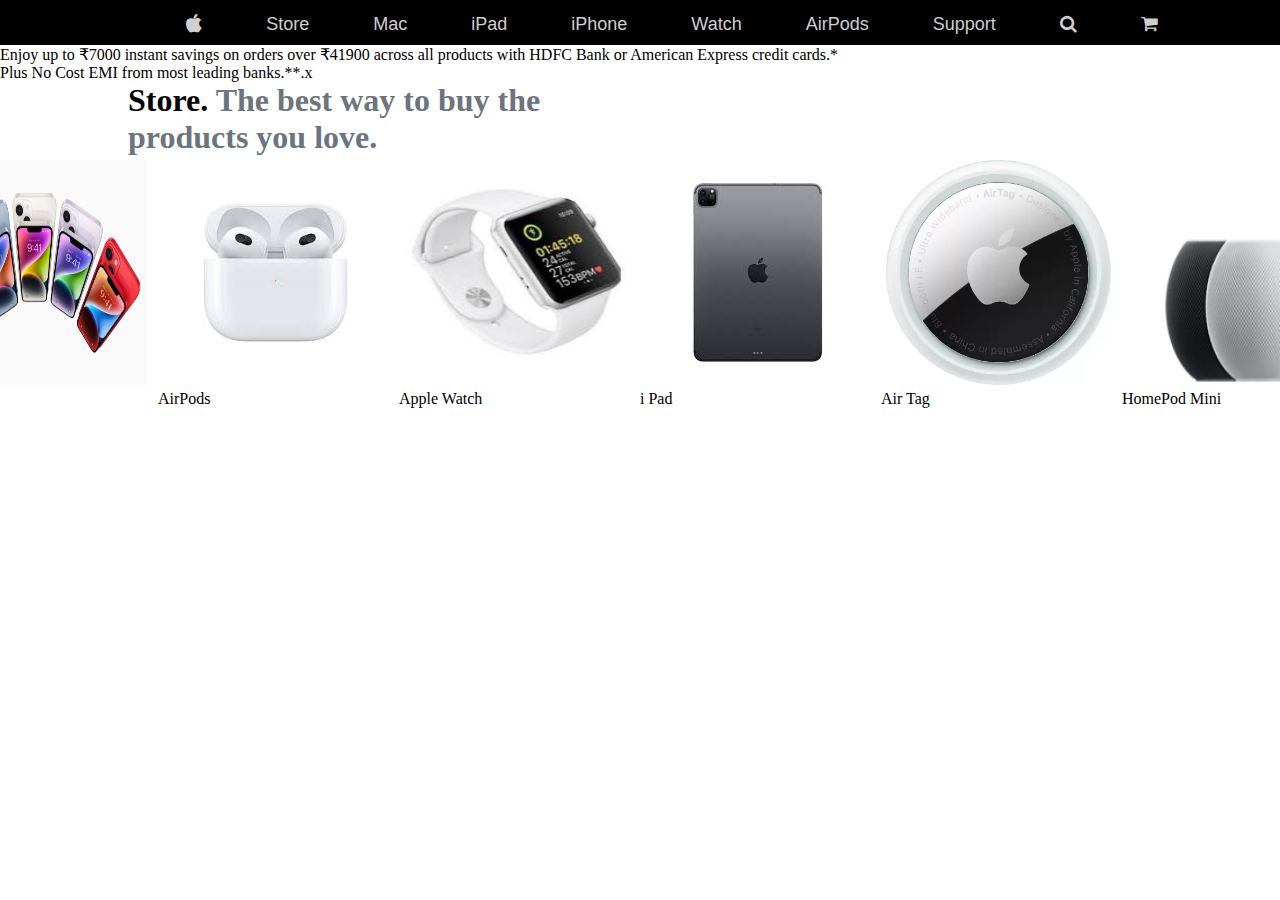
<file: store/store.html>
<!DOCTYPE html>
<html lang="en">
<head>
    <meta charset="UTF-8">
    <meta http-equiv="X-UA-Compatible" content="IE=edge">
    <meta name="viewport" content="width=device-width, initial-scale=1.0">
    <title>Apple-Store</title>
   <link rel="stylesheet" href="store.css">
   <link rel="stylesheet" href="https://cdnjs.cloudflare.com/ajax/libs/font-awesome/4.7.0/css/font-awesome.min.css">
</head>
<body>
    <nav class="navbar">
        <ul>
            <li> <a href="#"><i class="fa fa-apple" style="font-size:20px"></i></a> </li>
            <li> <a href="#">Store</a> </li>
            <li> <a href="#">Mac</a> </li>
            <li> <a href="#">iPad</a> </li>
            <li> <a href="#">iPhone</a> </li>
            <li> <a href="#">Watch</a> </li>
            <li> <a href="#">AirPods</a> </li>
            <li> <a href="#">Support</a> </li>
            <li> <a href="#"><i class="fa fa-search"></i></a> </li>
            <li> <a href="#"><i class="fa fa-shopping-cart"></i></a> </li>
        </ul>
    </nav>

    <div class="discount">
        Enjoy up to ₹7000 instant savings on orders over ₹41900 across all products with HDFC Bank or American Express
        credit cards.*<br>
        Plus No Cost EMI from most leading banks.**.<span class="close">x</span></li>
    </div>

    <div class="content">
     <h1 class="main-heading"><span class="main-heading-span>Store">Store.</span>  The best way to buy the <br>products you love.</h1>
    </div>


    <div class="products">
        <div class="product-description">
            <img src="store_icons/macphoto.jpg" alt="Mac Photo" class="product-image" >
           <div class="product-name">Mac</div> 
        </div>
        <div class="product-description">
            <img src="store_icons/iphone14.jpg" alt="Mac Photo" class="product-image">
            <div class="product-name">   iPhone</div> 
         
        </div>
        <div class="product-description">
            <img src="store_icons/airpod.jpg" alt="Mac Photo" class="product-image">
            <div class="product-name"> AirPods</div> 
           
        </div>
        <div class="product-description">
            <img src="store_icons/applewatch.jpg" alt="Mac Photo" class="product-image" >
            <div class="product-name">Apple Watch</div> 
          
        </div>
       
        <div class="product-description">
            <img src="store_icons/ipad.jpg" alt="Mac Photo" class="product-image" >
            <div class="product-name">i Pad</div> 
          
        </div>
       
        <div class="product-description">
            <img src="store_icons/airtag.jpg" alt="Mac Photo" class="product-image" >
            <div class="product-name">Air Tag</div> 
          
        </div>
       
        <div class="product-description">
            <img src="store_icons/homepodmini.jpg" alt="Mac Photo" class="product-image" >
            <div class="product-name">HomePod Mini</div> 
          
        </div>
       
        <div class="product-description">
            <img src="store_icons/appletv.jpg" alt="Mac Photo" class="product-image" >
            <div class="product-name">Apple TV</div> 
          
        </div>
       

    </div>








    <script src="store.js">

    </script>
</body>
</html>
</file>
<file: style.css>
body{
    width: 100%;
}
*{
    margin: 0;
    padding: 0;
}
.navbar{
    overflow: hidden;
    top: 0;
    width: 100vw;
    height: auto;
    background-color: black;
    font-size: 2vh;
}

.navbar ul {
    margin-top: 1.5vh;
    padding-bottom: 1vh;
    justify-content: center;
    align-items: center;
    display: flex;
    flex-direction: row;
}
.navbar ul li{
    margin-left: 5vw;
}
.navbar ul li a{
    color: white;
    text-decoration: none;
    
}
.navbar ul li a:hover{
    color: red;
    text-decoration: underline;
    transition: 0.5s;
}
.discount{
    padding-top: 0.5vh;
    background-color: purple;
    color: white;
    height: auto;
    justify-content: center;
    text-align: center;
    padding-bottom: 0.5vh;
}
.close {
    cursor: pointer;
    position: absolute;
    right: 0%; 
    padding: 12px 16px;
    transform: translate(0%, -50%);
  }
.content{
    height: auto;
    padding-top: 6vh;
    width: 100vw;
    justify-content: center;
    align-items: center;
}
.content ul {
    justify-content: center;
    align-items: center;
    display: flex;
    flex-direction: row;
}
.content ul li{
    font-size: 1.5rem;
    list-style: none;
    padding: 3vh;
}
.content h1{
    font-size: 5rem;
    line-height: 1.5 em;
    text-align: center;
}
.content h2{
    font-weight: lighter;
    font-size: 2.5rem;
    line-height: 1.5 em;
    text-align: center;
}
.image{
    display: flex;
    flex-direction: column;
    width: 100vw;
    text-align: center;
    padding: 15px 25px;
    overflow: hidden;
}
.subimg{
    margin-bottom: 25px;
    max-width:100%;
    overflow: hidden;
}
</file>
<file: logoflip.css>
.flipchar {
    display: inline-block;
    animation: mirrorflip 10s 0s linear infinite;
    color: #f66e49;
}

@keyframes mirrorflip {
    0% {
        transform: scale(1, 1);


    }

    50% {
        transform: scale(-1, 1);
    }

    100% {
        transform: scale(1, 1);

    }
}
</file>
<file: navbar.css>
.navbar{
    overflow: hidden;
    top: 0;
    width: 100vw;
    height: auto;
    background-color: black;
    font-size: 2vh;
}

.navbar ul {
    margin-top: 1.5vh;
    padding-bottom: 1vh;
    justify-content: center;
    align-items: center;
    display: flex;
    flex-direction: row;
    
}

.navbar ul li{
    margin-left: 5vw;
    transition: ease all 0.20s;
}
.navbar ul li:hover{
    transform: translateY(-0.125rem);
    box-shadow: 0 0.5em 0.5em -0.4em white; 
}
.navbar ul li a{
    color: rgba(255, 255, 255, 0.821);
    text-decoration: none;
    
}
.navbar ul li a:hover{
    color: white;
  
  
    transition: 0.5s;
}
.discount{
    padding-top: 0.5vh;
    background-color: purple;
    color: white;
    height: auto;
    justify-content: center;
    text-align: center;
    padding-bottom: 0.5vh;
}
.close {
    cursor: pointer;
    position: absolute;
    right: 0%; 
    padding: 12px 16px;
    transform: translate(0%, -50%);
  }
</file>
<file: mac/mac.css>
body{
    width: 100%;
    background-image: url(macbg.jpg) ;
    background-repeat: no-repeat;
    background-size: cover;
    backdrop-filter: blur(4px);
}
*{
    margin: 0;
    padding: 0;
}
.navbar{
    overflow: hidden;
    top: 0;
    width: 100vw;
    height: 40px;
    background-color: black;
    font-size: 2vh;
}

.navbar ul {
    margin: auto;
    /* margin-top: 1vh; */
    /* padding-bottom: 1vh; */
    justify-content: center;
    align-items: center;
    display: flex;
    flex-direction: row;
    
}

.navbar ul li{
    margin-left: 5vw;
    transition: ease all 0.20s;
    list-style: none;
}
.navbar ul li:hover{
    transform: translateY(-0.125rem);
    box-shadow: 0 0.5em 0.5em -0.4em white; 
}

.navbar ul li a{
    color: rgba(255, 255, 255, 0.821);
    text-decoration: none;
    
}
.navbar ul li a:hover{
    color: white;

    transition: 0.5s;
}
.discount{
    padding-top: 0.5vh;
    background-color: purple;
    color: white;
    height: auto;
    justify-content: center;
    text-align: center;
    padding-bottom: 0.5vh;
}
.close {
    cursor: pointer;
    position: absolute;
    right: 0%; 
    padding: 12px 16px;
    transform: translate(0%, -50%);
  }

  .card{
    margin-left: 50px;
    margin-top: 50px;
    width: 18rem;
    height: auto;
    /* transition: all 0.5s; */
    transition: all 0.5s;
}

.card:hover{
    
    width:20rem;
   
    border-color: rgba(19, 129, 233, 0.367);
    border-width: 0.25em;
 

  
}
.card-img-top:hover{
    box-shadow: 1em 0.5em 0.5em 0.4em rgba(255, 255, 255, 0.101); 

}
.products{
    display:flex;
    margin:auto;
    flex-wrap: wrap;
}
footer{
    background: black;
    color:rgb(166, 164, 164);
    font-family:'Gill Sans', 'Gill Sans MT', Calibri, 'Trebuchet MS', sans-serif;
}
.footmain{
    display: flex;
    justify-content: center;
    padding-top: 2em;
    
}
.footlist{
    border-top: 0.5px solid rgba(240, 248, 255, 0.831);
    border-bottom: 0.5px solid rgba(240, 248, 255, 0.831);
    padding-left: 4em;
  padding-top: 1em;
  padding-bottom: 1em;
    transition: 1s;
}
.footlist ul li{
    margin-bottom: 0.35em;
    color:rgba(240, 248, 255, 0.831);
    list-style: none;
}
.footlist ul li:hover{
    text-decoration: underline;
    
}


h6{
    font-family:'Gill Sans', 'Gill Sans MT', Calibri, 'Trebuchet MS', sans-serif;
    padding-left:0.5em;
    color:whitesmoke;
    margin-top: 2em;
    margin-bottom: 0.35em;
    font-size:medium;
    width:8em;
    background: linear-gradient(45deg,rgba(4, 185, 221, 0.945),black);

}

.foottext{
    margin-top:1em;
    margin-bottom:1em;
    justify-content: center;
    text-align: center;
padding-bottom: 1em;
    border-bottom:0.5px solid rgba(240, 248, 255, 0.831);
  
}

.footlast{
    display: flex;
  justify-content: center;
  padding-bottom: 1em;
}

.lastlist{

    padding-left: 1em;
}

.lastlist:nth-of-type(odd):hover{
    text-decoration: underline;
}

@media(max-width:600px)
{
    footer{
        font-size: smaller;
    }
    .footmain{
        flex-direction: column;
    }
    .footlast{
        font-size: smaller;
    }
}
</file>
<file: store/store.css>
*{
    margin: 0;
    padding: 0;
}
.navbar{
    font-family:'Gill Sans', 'Gill Sans MT', Calibri, 'Trebuchet MS', sans-serif;
    overflow: hidden;
    top: 0;
    width: 100vw;
    height: auto;
    background-color: black;
    font-size: 2vh;
}

.navbar ul {
    margin-top: 1.5vh;
    padding-bottom: 1vh;
    justify-content: center;
    align-items: center;
    display: flex;
    flex-direction: row;
    
}

.navbar ul li{
    margin-left: 5vw;
    transition: ease all 0.20s;
    list-style: none;
}
.navbar ul li:hover{
    transform: translateY(-0.125rem);
    box-shadow: 0 0.5em 0.5em -0.4em white; 
}
.navbar ul li a{
    color: rgba(255, 255, 255, 0.821);
    text-decoration: none;
    
}
.navbar ul li a:hover{
    color: white;
  
  
    transition: 0.5s;
}

  .content{
      display: flex;
      
      padding-left: 10%;
      align-content: center;
      /* margin-left:10vh; */
      
      color:#6c757d;

      align-items: center;
}
.product-image{
    display: flex;
    width:25vh;
    height: 25vh;
    padding:2%;
    margin-right: 1em;
    box-shadow: 1.2px 0 0 0 solid grey;
}  

.products{
    display:flex;
    justify-content: center;
}


span{
    color: black;
}
#main-heading{
    padding:2% 0% 8% 0;
    font-size:4.5rem;
}

#image img{
    right: 40%;
    height: 60vh;
    padding-left: 20%;
    width: 80%;
}
footer{
    align-items: center;
}
footer{
    background: black;
    color:rgb(166, 164, 164);
    font-family:'Gill Sans', 'Gill Sans MT', Calibri, 'Trebuchet MS', sans-serif;
}

.footmain{
    display: flex;
    justify-content: center;
    padding-top: 2em;
    
}
.footlist{
    border-top: 0.5px solid rgba(240, 248, 255, 0.831);
    border-bottom: 0.5px solid rgba(240, 248, 255, 0.831);
    padding-left: 4em;
  padding-top: 1em;
  padding-bottom: 1em;
    transition: 1s;
}
.footlist ul li{
    margin-bottom: 0.35em;
    color:rgba(240, 248, 255, 0.831);
    list-style: none;
}
.footlist ul li:hover{
    text-decoration: underline;
    
}


h6{
    padding-left: 0.5em;
    color:whitesmoke;
    margin-top: 2em;
    margin-bottom: 0.35em;
    font-size:medium;
    width:8em;
    background: linear-gradient(45deg,rgba(4, 185, 221, 0.945),black);

}

.foottext{
    margin-top:1em;
    margin-bottom:1em;
    justify-content: center;
    text-align: center;
padding-bottom: 1em;
    border-bottom:0.5px solid rgba(240, 248, 255, 0.831);
  
}

.footlast{
    display: flex;
  justify-content: center;
  padding-bottom: 1em;
}

.lastlist{

    padding-left: 1em;
}

.lastlist:nth-of-type(odd):hover{
    text-decoration: underline;
}

@media(max-width:600px)
{
    footer{
        font-size: smaller;
    }
    .footmain{
        flex-direction: column;
    }
    .footlast{
        font-size: smaller;
    }
}
</file>
<file: animatechar.css>
.animatechar
{
  background-image: linear-gradient(
    -225deg,
    #231557 0%,
    #44107a 29%,
    #ff1361 67%,
    #fff800 100%
  );
  background-size: auto auto;
  background-clip: border-box;
  background-size: 200% auto;
  color: #fff;
  background-clip: text;
  font-weight: bolder;

  -webkit-background-clip: text;
  -webkit-text-fill-color: transparent;
  animation: textclip 2s linear infinite;
  display: inline-block;
      font-size: 12px;
}

@keyframes textclip {
  to {
    background-position: 100% center;
  }
}

.titleword {
    animation: color-animation 4s linear infinite;
  }
  
  .titleword1 {
    --color-1: #DF8453;
    --color-2: #3D8DAE;
    --color-3: #E4A9A8;
  }
  
  .titleword2 {
    --color-1: #DBAD4A;
    --color-2: #ACCFCB;
    --color-3: #17494D;
  }
  
  .titleword3 {
    --color-1: #ACCFCB;
    --color-2: #E4A9A8;
    --color-3: #ACCFCB;
  }
  
  .titleword4 {
    --color-1: #3D8DAE;
    --color-2: #DF8453;
    --color-3: #E4A9A8;
  }
  
  @keyframes color-animation {
    0%    {color: var(--color-1)}
    32%   {color: var(--color-1)}
    33%   {color: var(--color-2)}
    65%   {color: var(--color-2)}
    66%   {color: var(--color-3)}
    99%   {color: var(--color-3)}
    100%  {color: var(--color-1)}
  }
</file>
